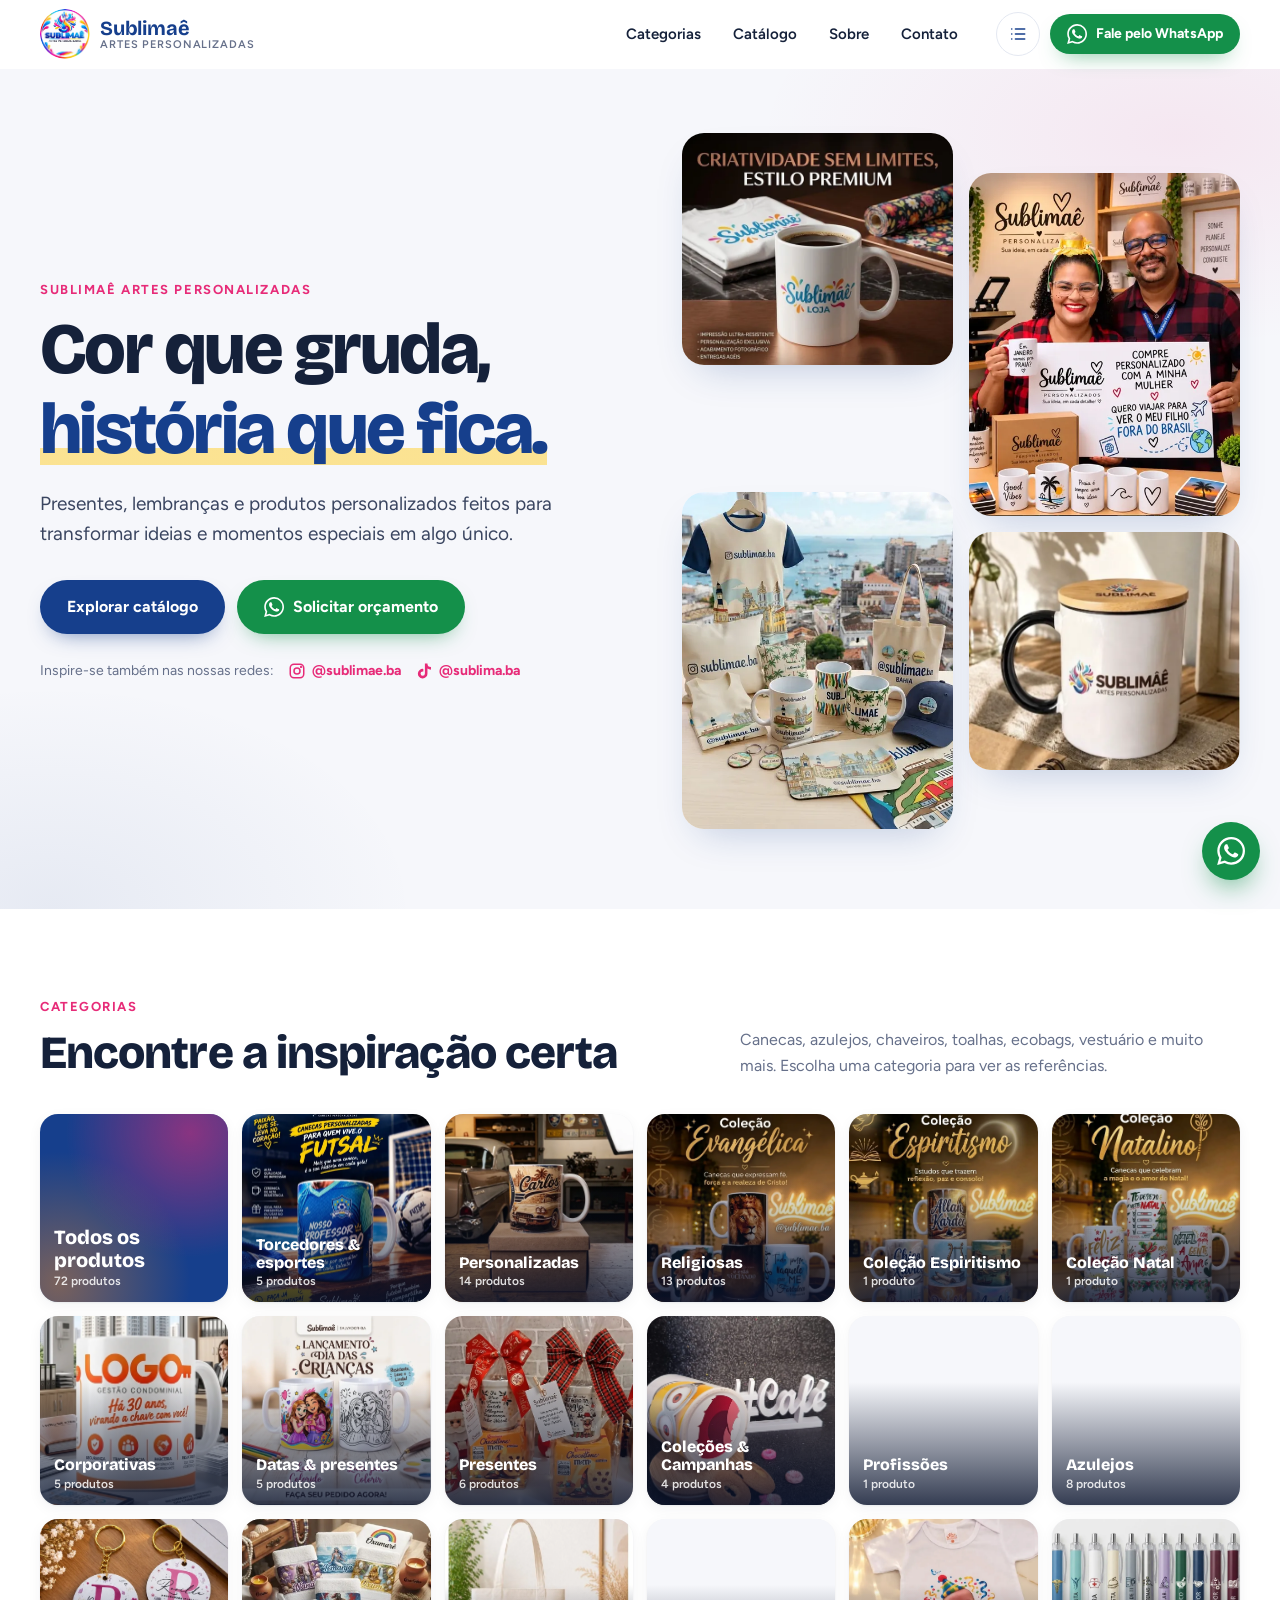
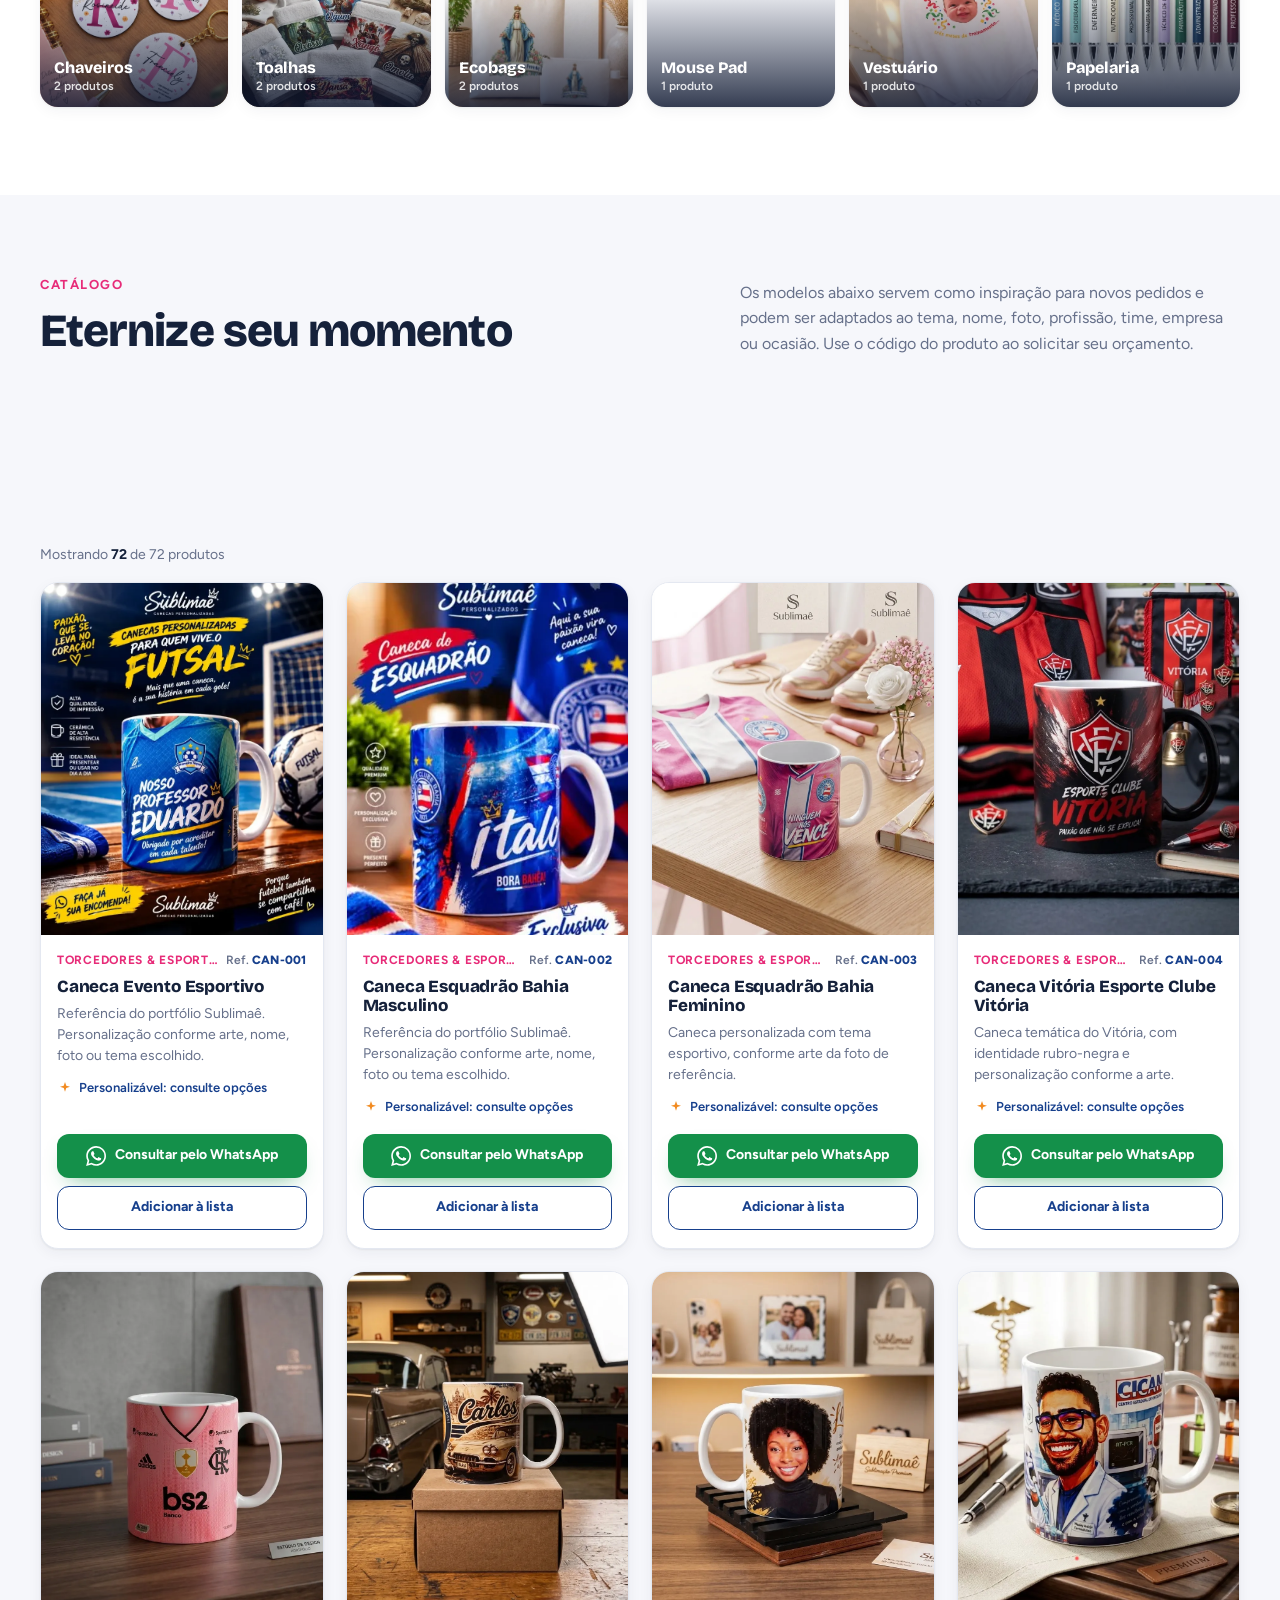
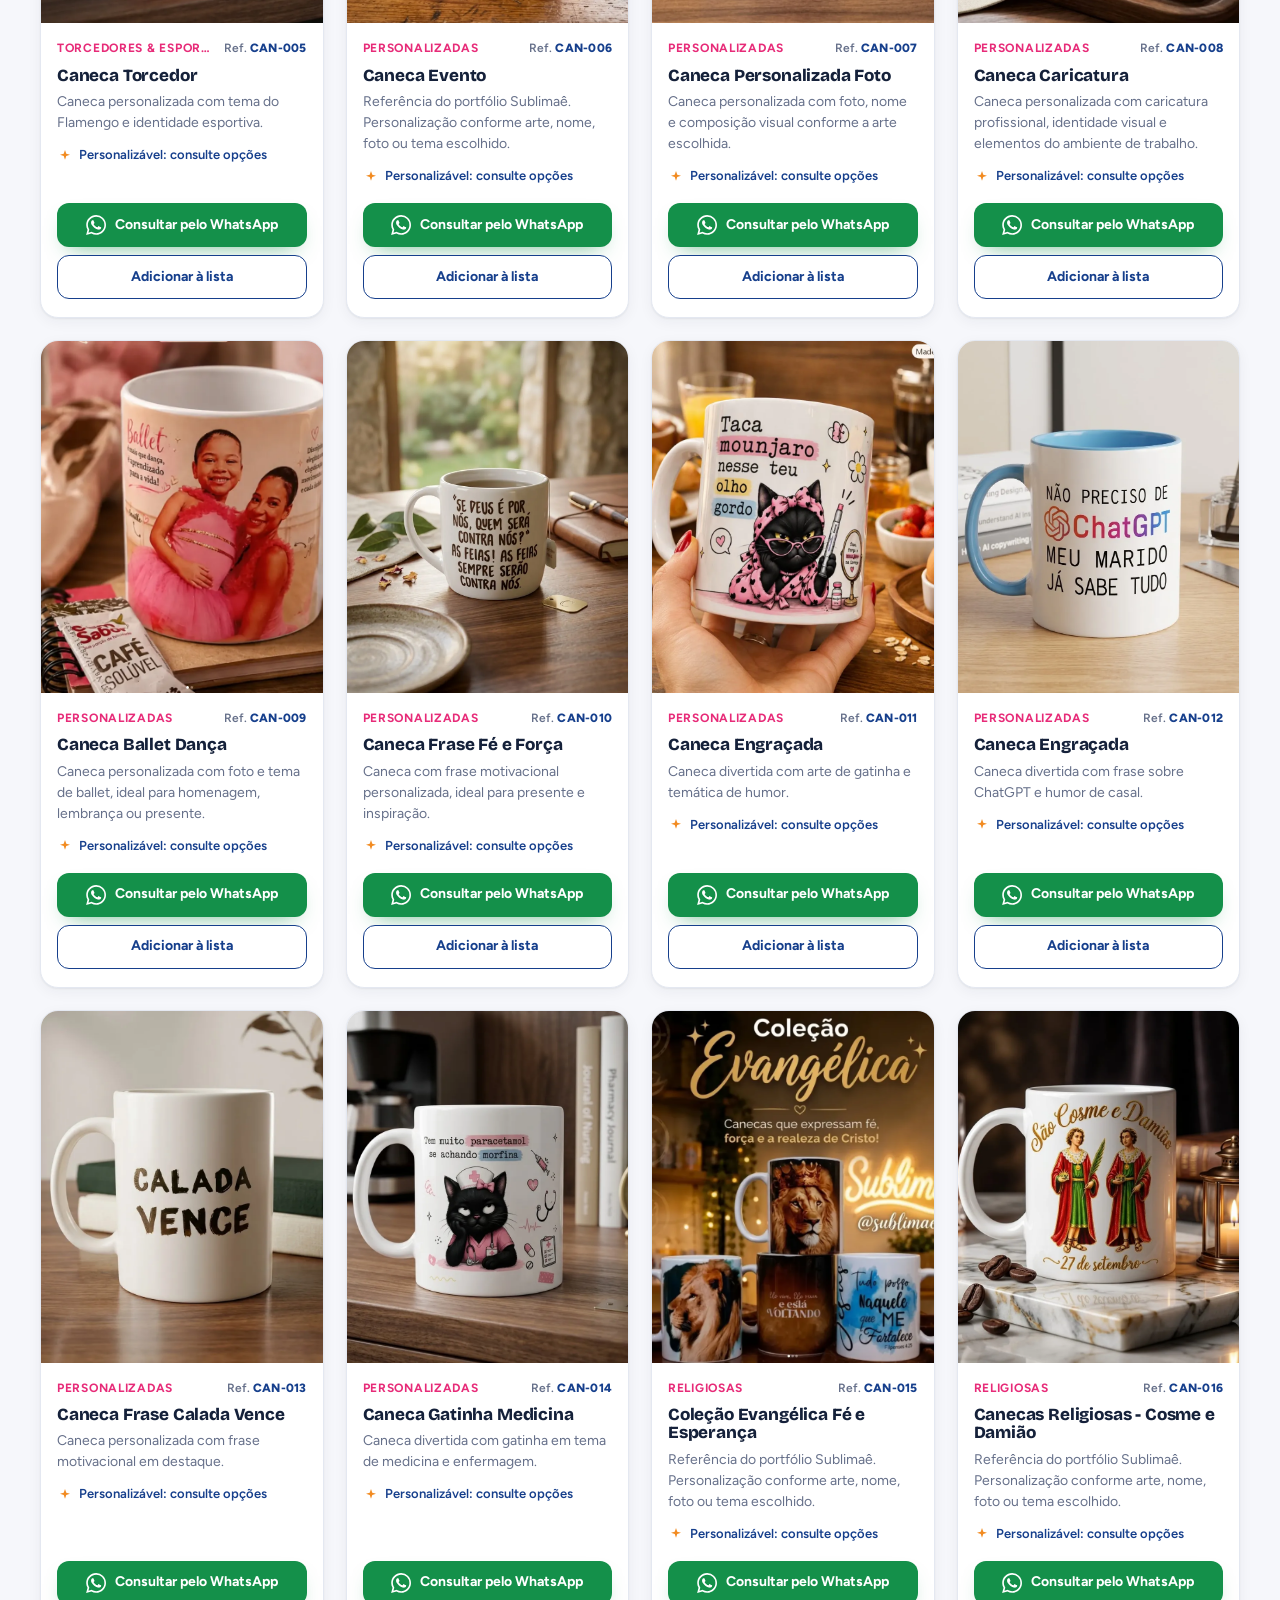
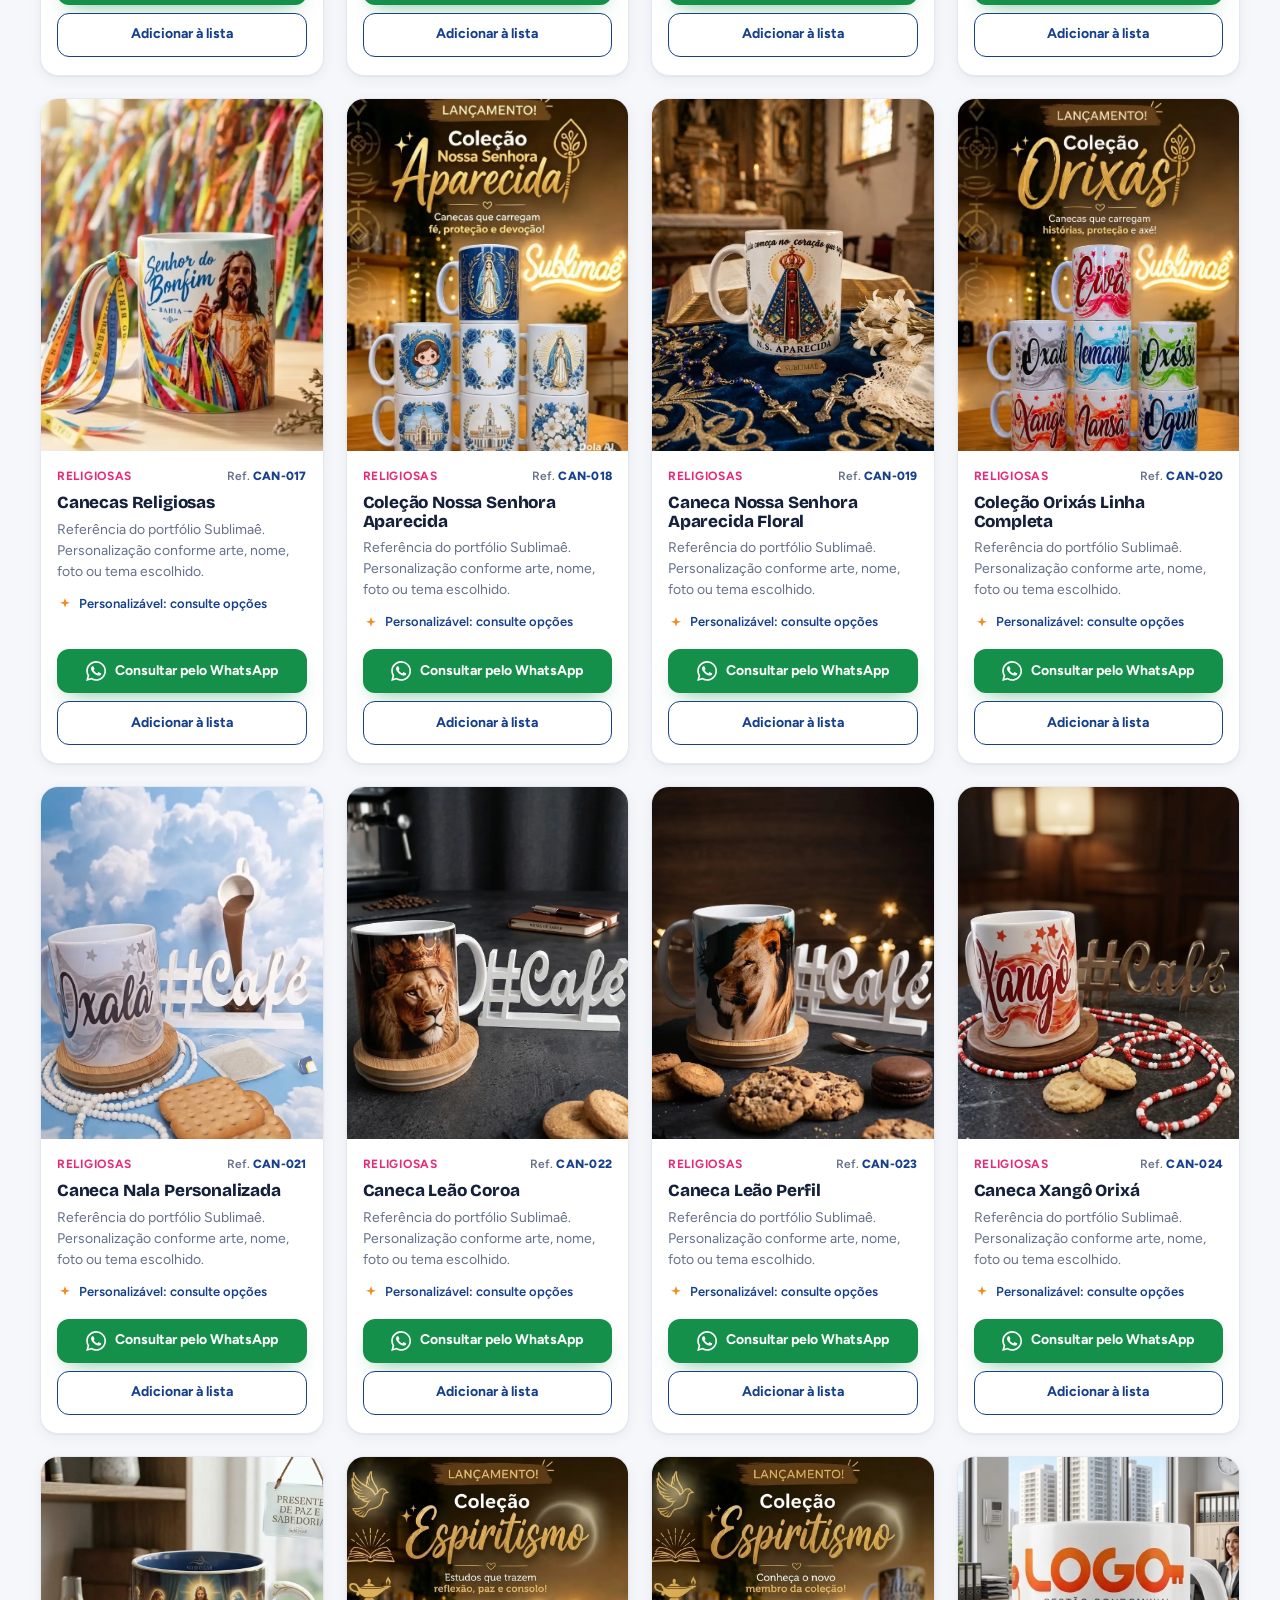
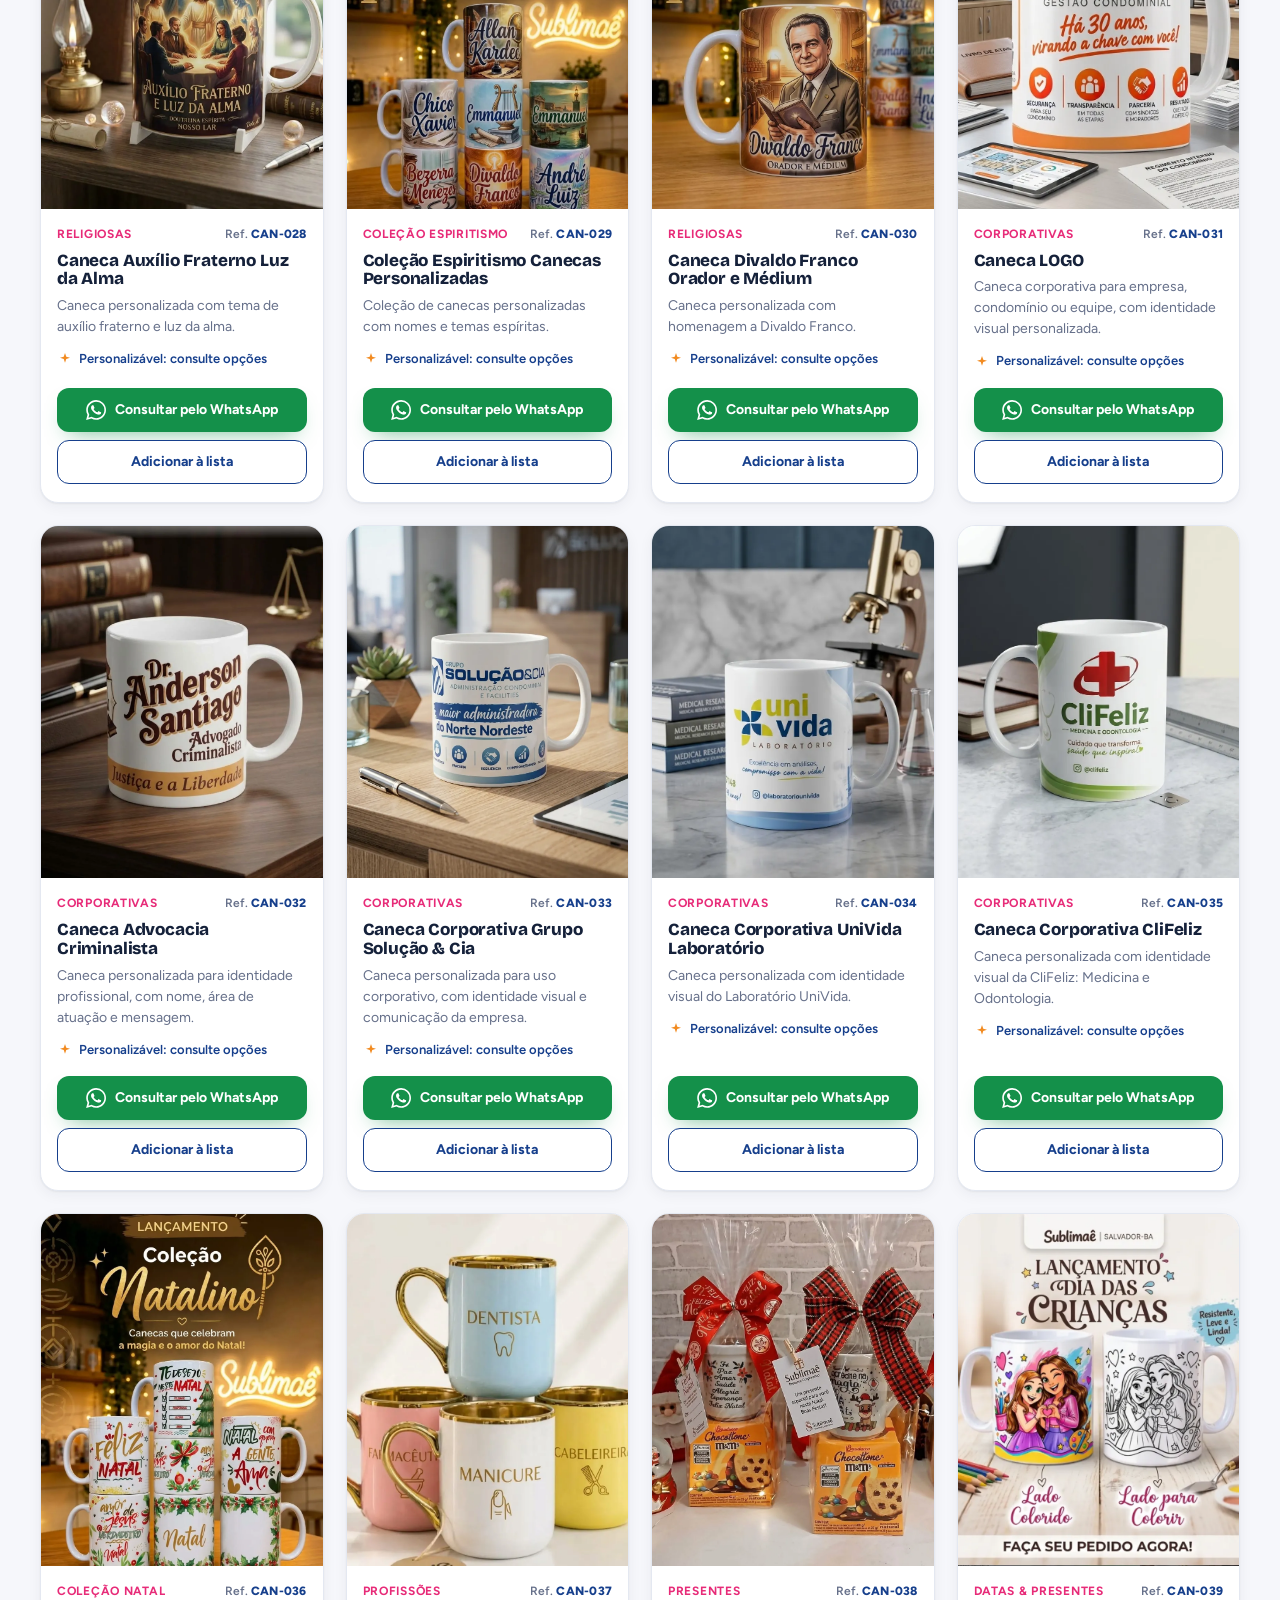
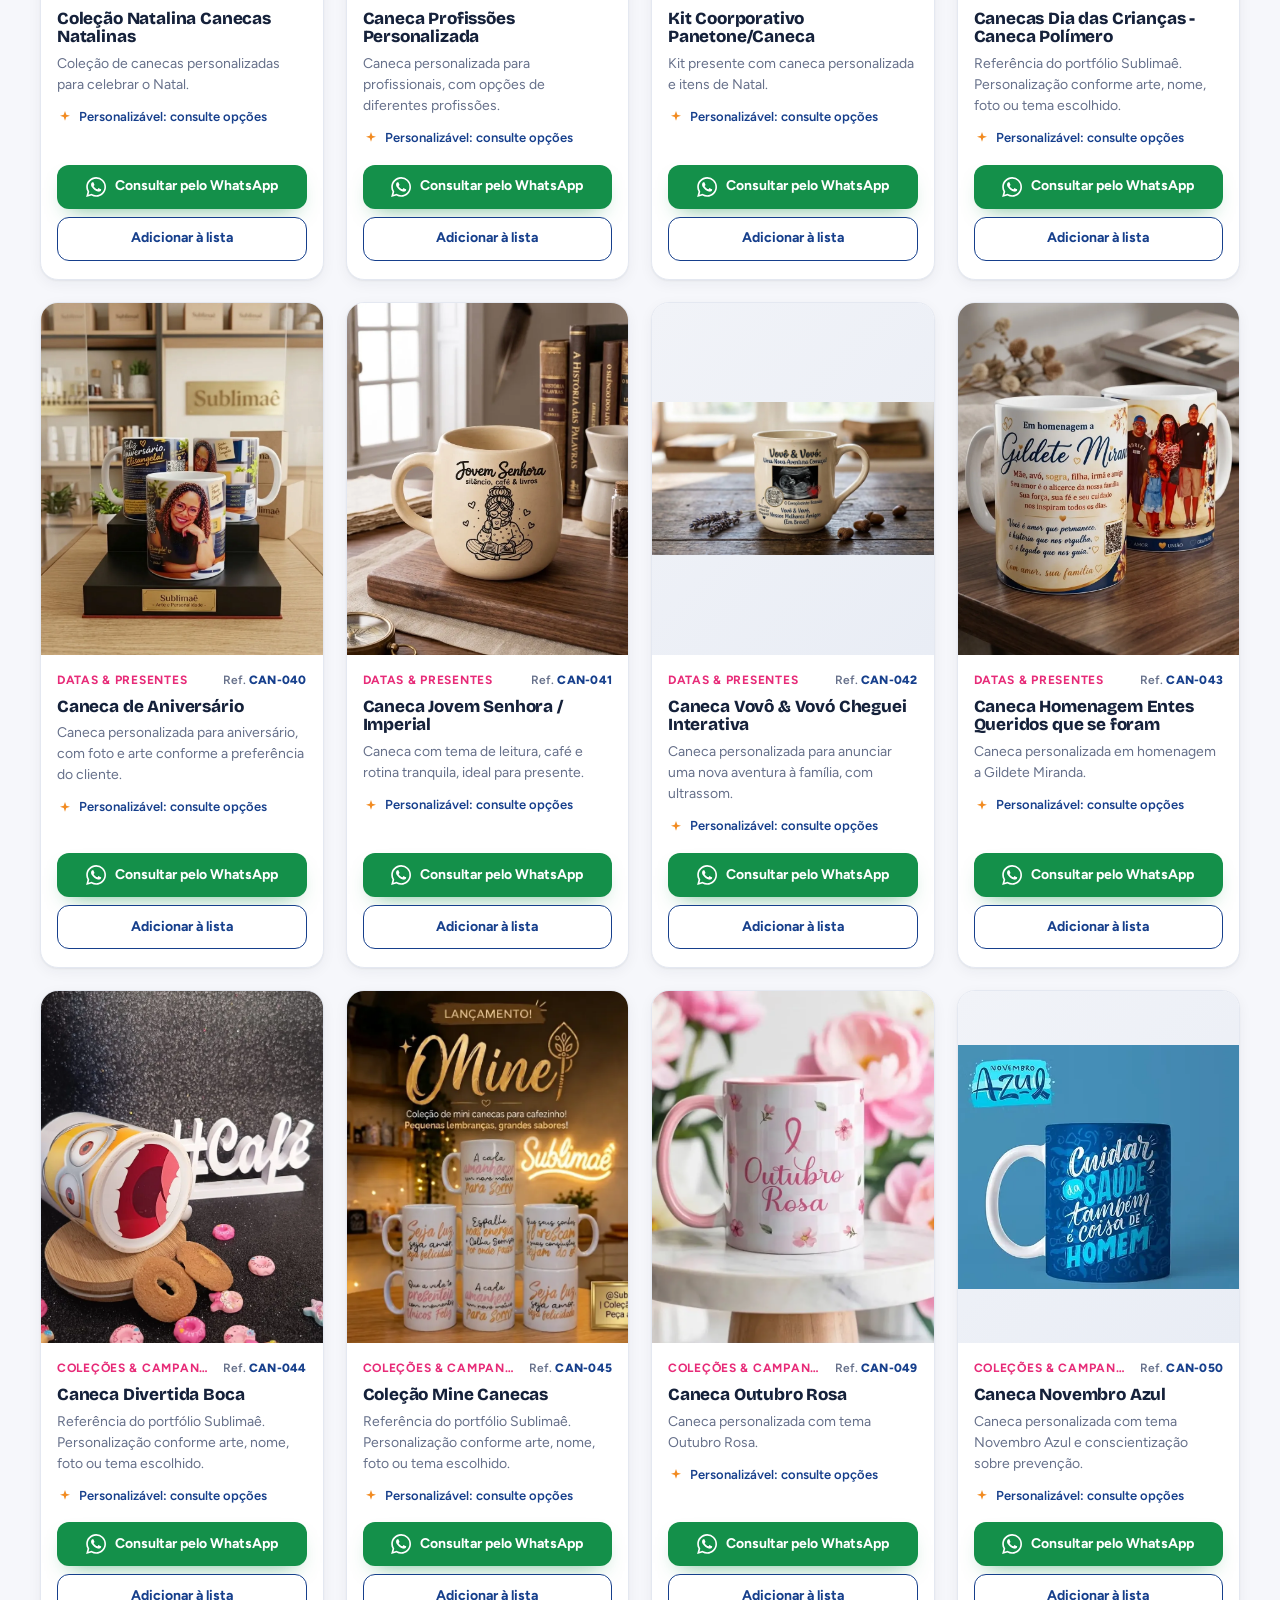
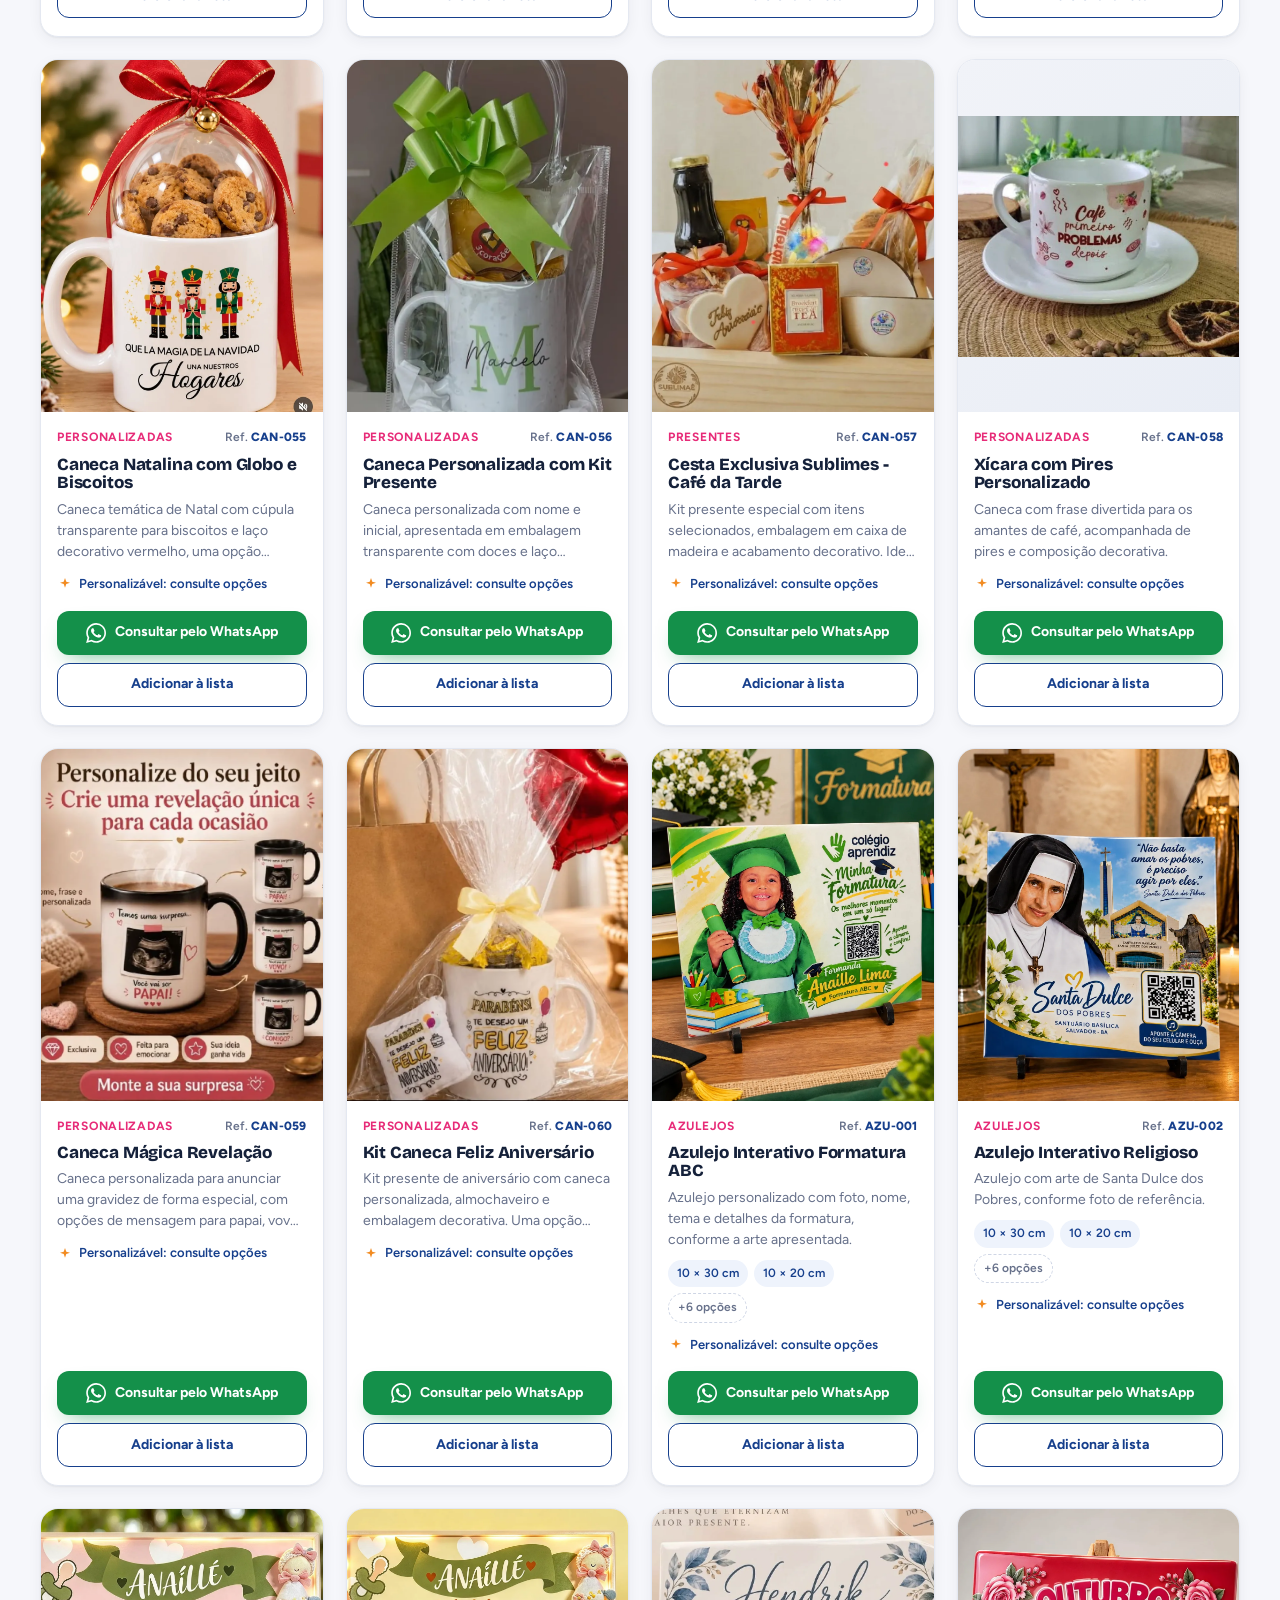
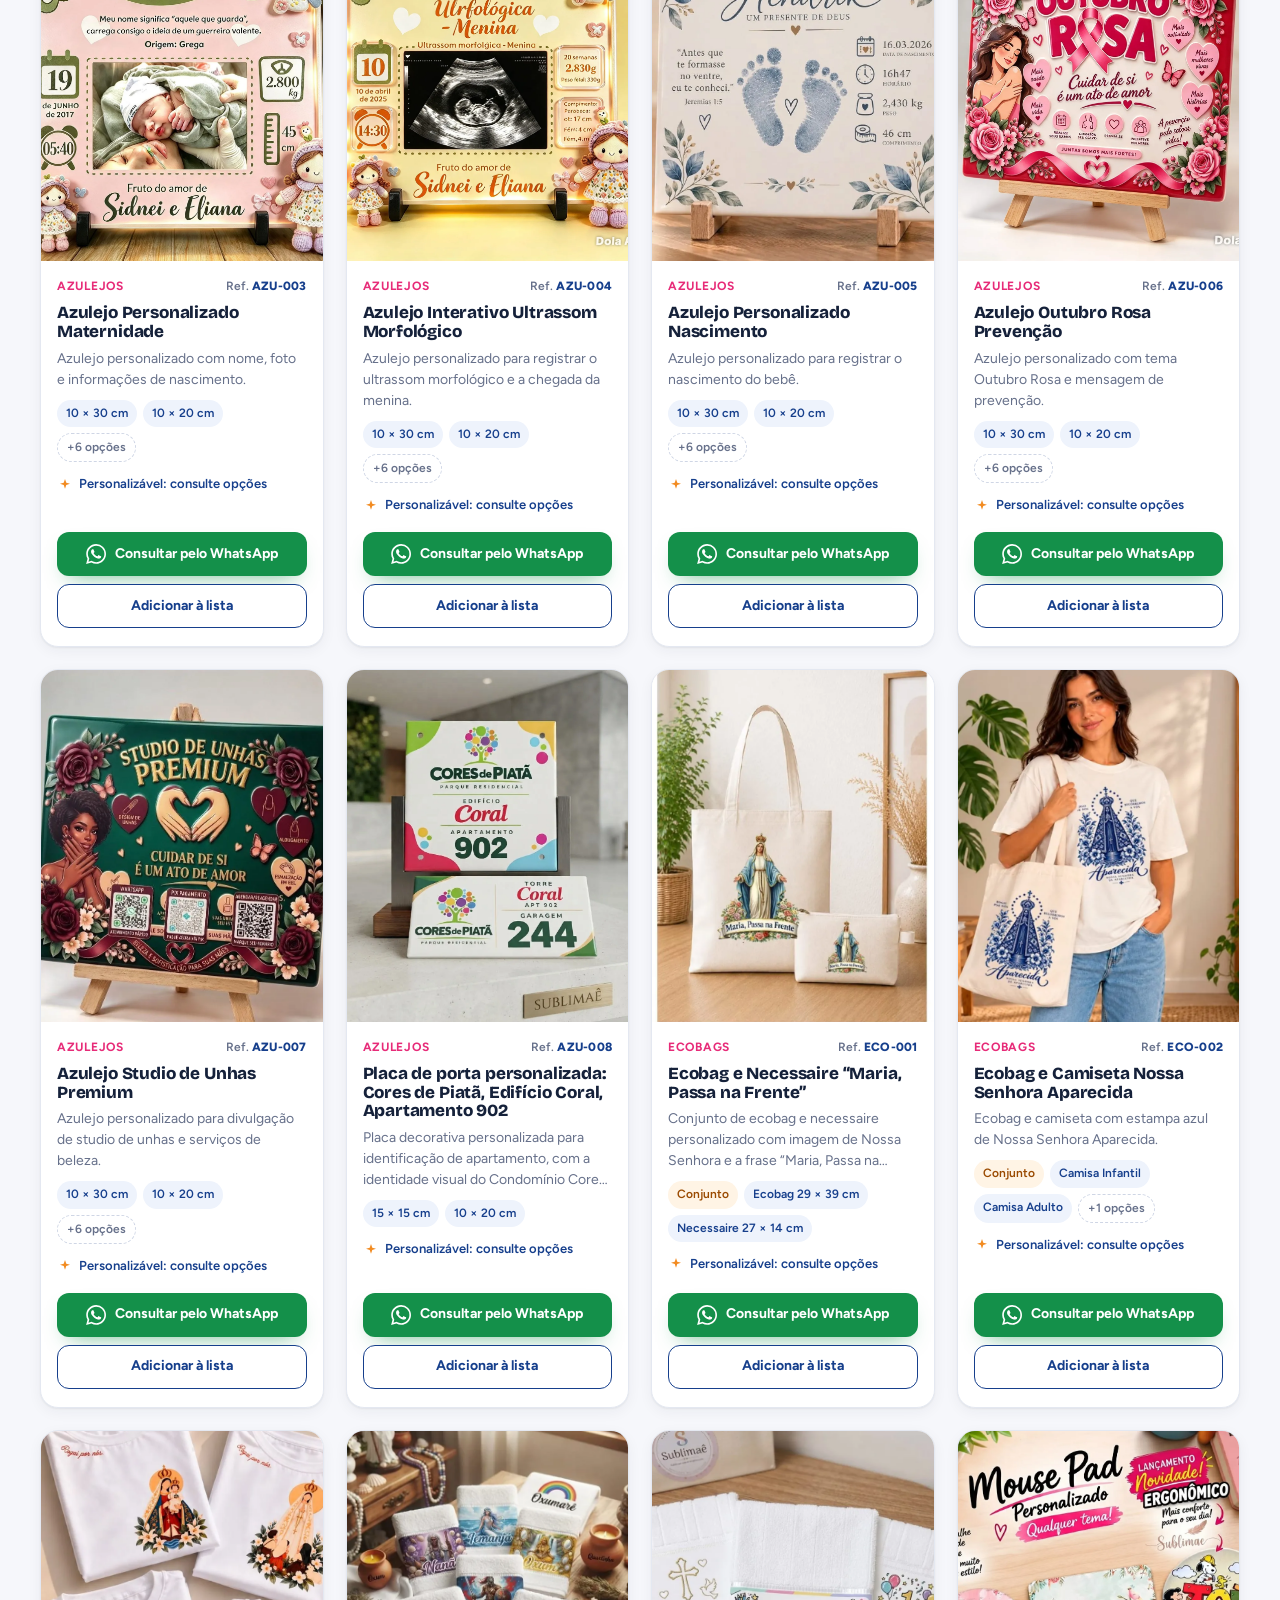
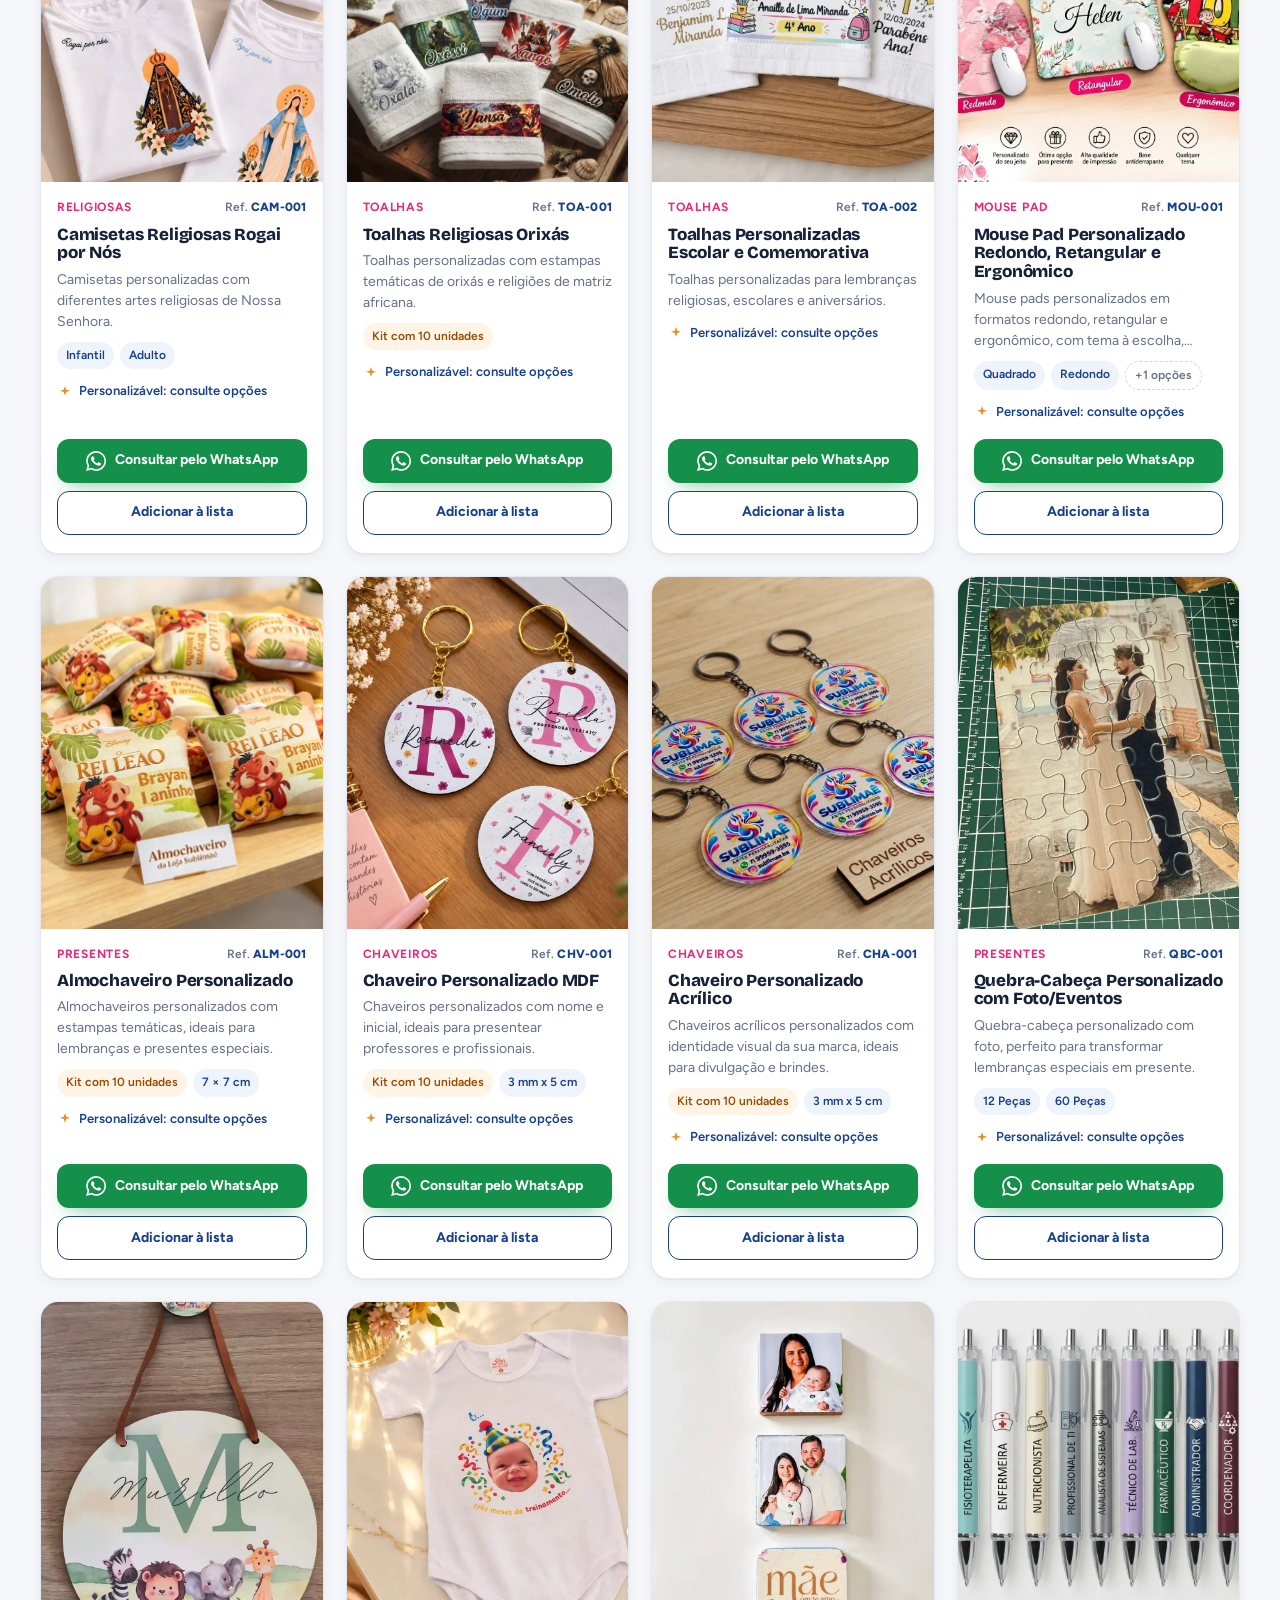
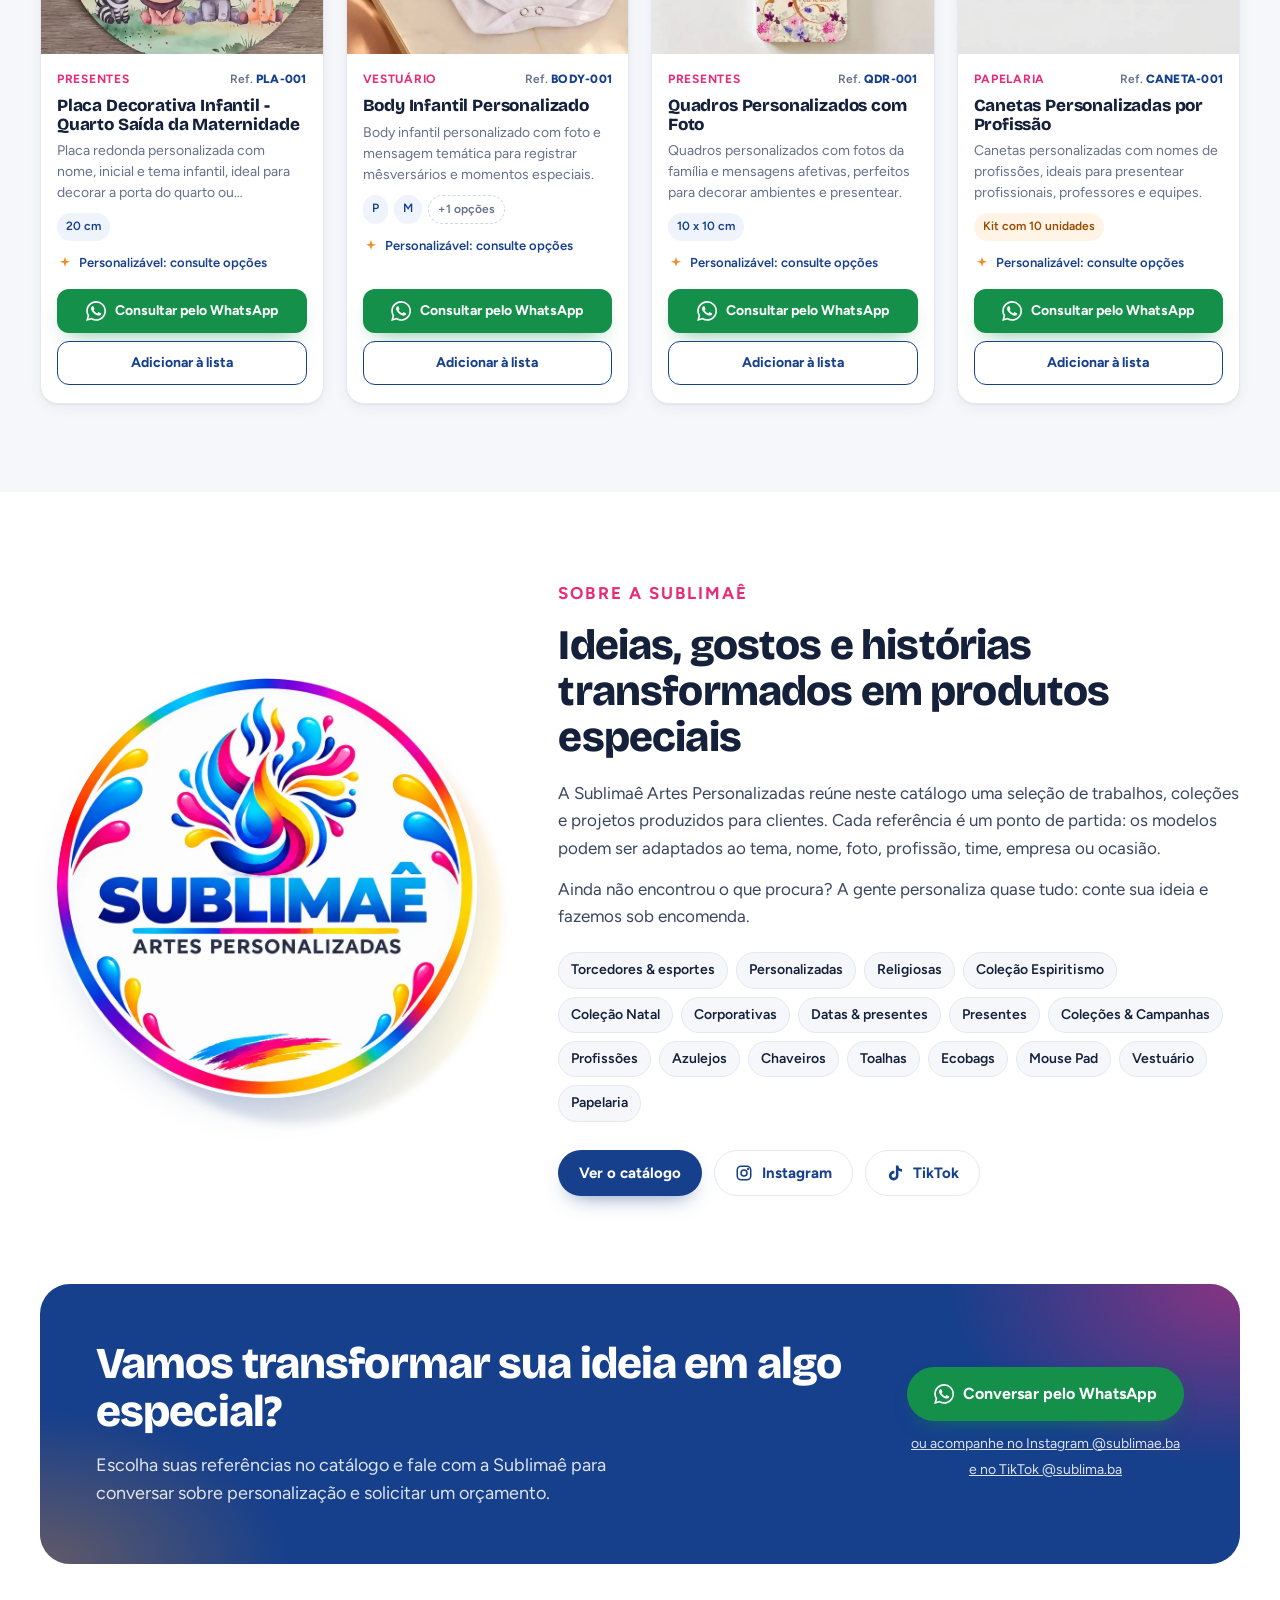
<file: index.html>
<!DOCTYPE html>
<html lang="pt-BR">
<head>
  <meta charset="utf-8">
  <meta name="viewport" content="width=device-width, initial-scale=1, viewport-fit=cover">
  <title>Sublimaê Artes Personalizadas | Catálogo de produtos personalizados</title>
  <meta name="description" content="Catálogo da Sublimaê Artes Personalizadas: canecas, azulejos, chaveiros, toalhas, ecobags, mouse pads, vestuário, papelaria e presentes personalizados. Escolha suas referências e solicite um orçamento pelo WhatsApp.">
  <meta name="theme-color" content="#163F8C">
  <meta property="og:type" content="website">
  <meta property="og:locale" content="pt_BR">
  <meta property="og:site_name" content="Sublimaê Artes Personalizadas">
  <meta property="og:title" content="Sublimaê Artes Personalizadas">
  <meta property="og:description" content="Cor que gruda, história que fica. Presentes, lembranças e produtos personalizados. Solicite seu orçamento pelo WhatsApp.">
  <meta property="og:image" content="assets/img/og-image.jpg">
  <link rel="icon" type="image/png" href="assets/img/favicon.png">
  <link rel="apple-touch-icon" href="assets/img/apple-touch-icon.png">
  <link rel="preconnect" href="https://fonts.googleapis.com">
  <link rel="preconnect" href="https://fonts.gstatic.com" crossorigin>
  <link rel="stylesheet" href="https://fonts.googleapis.com/css2?family=Bricolage+Grotesque:opsz,wght@12..96,600;12..96,800&family=Figtree:wght@400;500;600;700&display=swap">
  <link rel="preload" as="image" href="assets/img/destaque-1-sm.webp" type="image/webp">
  <link rel="stylesheet" href="assets/css/styles.css?v=4">
  <script type="application/ld+json">
  {"@context":"https://schema.org","@type":"Organization","name":"Sublimaê Artes Personalizadas","sameAs":["https://www.instagram.com/sublimae.ba/","https://www.tiktok.com/@sublima.ba"],"contactPoint":{"@type":"ContactPoint","telephone":"+55-71-9959-3595","contactType":"customer service","url":"https://wa.me/557199593595"}}
  </script>
</head>
<body>
  <a class="skip-link" href="#catalogo">Pular para o catálogo</a>

  <!-- Cabeçalho -->
  <header class="site-header" id="topo">
    <div class="wrap header-inner">
      <a class="brand" href="#topo" aria-label="Sublimaê Artes Personalizadas, voltar ao início">
        <img src="assets/img/logo-sm.webp" width="420" height="420" alt="Logotipo Sublimaê Artes Personalizadas">
        <span class="brand-text"><strong>Sublimaê</strong><small>Artes Personalizadas</small></span>
      </a>
      <nav class="main-nav" id="mainNav" aria-label="Navegação principal">
        <a href="#categorias">Categorias</a>
        <a href="#catalogo">Catálogo</a>
        <a href="#sobre">Sobre</a>
        <a href="#contato">Contato</a>
      </nav>
      <div class="header-actions">
        <button class="icon-btn list-trigger" type="button" data-open-list aria-label="Ver minha lista">
          <svg viewBox="0 0 24 24" aria-hidden="true"><path d="M9 6h11M9 12h11M9 18h11M4.5 6h.01M4.5 12h.01M4.5 18h.01"/></svg>
          <span class="badge-count" data-list-count hidden>0</span>
        </button>
        <a class="btn btn-wa btn-sm header-wa" data-wa="geral" href="https://wa.me/557199593595" target="_blank" rel="noopener noreferrer">
          <svg class="wa-ico" viewBox="0 0 24 24" aria-hidden="true"><use href="#ico-wa"/></svg>
          <span>Fale pelo WhatsApp</span>
        </a>
        <button class="icon-btn menu-toggle" type="button" aria-expanded="false" aria-controls="mainNav" aria-label="Abrir menu">
          <svg viewBox="0 0 24 24" aria-hidden="true"><path d="M4 7h16M4 12h16M4 17h16"/></svg>
        </button>
      </div>
    </div>
  </header>

  <main>
    <!-- Hero -->
    <section class="hero" aria-labelledby="hero-title">
      <div class="wrap hero-inner">
        <div class="hero-copy">
          <p class="eyebrow">Sublimaê Artes Personalizadas</p>
          <h1 id="hero-title">Cor que gruda, <span>história que fica.</span></h1>
          <p class="lead">Presentes, lembranças e produtos personalizados feitos para transformar ideias e momentos especiais em algo único.</p>
          <div class="hero-actions">
            <a class="btn btn-primary btn-lg" href="#catalogo">Explorar catálogo</a>
            <a class="btn btn-wa btn-lg" data-wa="geral" href="https://wa.me/557199593595" target="_blank" rel="noopener noreferrer">
              <svg class="wa-ico" viewBox="0 0 24 24" aria-hidden="true"><use href="#ico-wa"/></svg>
              Solicitar orçamento
            </a>
          </div>
          <p class="hero-insta">
            Inspire-se também nas nossas redes:
            <a href="https://www.instagram.com/sublimae.ba/" target="_blank" rel="noopener noreferrer" aria-label="Instagram @sublimae.ba">
              <svg viewBox="0 0 24 24" aria-hidden="true"><use href="#ico-ig"/></svg>@sublimae.ba
            </a>
            <a href="https://www.tiktok.com/@sublima.ba" target="_blank" rel="noopener noreferrer" aria-label="TikTok @sublima.ba">
              <svg viewBox="0 0 24 24" aria-hidden="true" class="tt-ico"><use href="#ico-tt"/></svg>@sublima.ba
            </a>
          </p>
        </div>
        <div class="hero-collage" aria-label="Destaques do catálogo">
          <figure class="hc hc-1"><img src="assets/img/destaque-1-sm.webp" srcset="assets/img/destaque-1-sm.webp 600w, assets/img/destaque-1.webp 1023w" sizes="(max-width: 900px) 46vw, 300px" width="600" height="514" alt="Sublimaê Loja em destaque" fetchpriority="high"></figure>
          <figure class="hc hc-2"><img src="assets/img/destaque-2-sm.webp" srcset="assets/img/destaque-2-sm.webp 474w, assets/img/destaque-2.webp 718w" sizes="(max-width: 900px) 46vw, 260px" width="474" height="600" alt="Lançamento da Coleção Orixás"></figure>
          <figure class="hc hc-3"><img src="assets/img/destaque-3-sm.webp" srcset="assets/img/destaque-3-sm.webp 483w, assets/img/destaque-3.webp 928w" sizes="(max-width: 900px) 46vw, 260px" width="483" height="600" alt="Coleção Evangélica: fé e esperança"></figure>
          <figure class="hc hc-4"><img src="assets/img/destaque-4-sm.webp" srcset="assets/img/destaque-4-sm.webp 600w, assets/img/destaque-4.webp 903w" sizes="(max-width: 900px) 46vw, 300px" width="600" height="526" alt="Caneca Senhor do Bonfim, Bahia"></figure>
        </div>
      </div>
    </section>

    <!-- Categorias -->
    <section class="section" id="categorias" aria-labelledby="cat-title">
      <div class="wrap">
        <div class="section-head">
          <div>
            <p class="eyebrow">Categorias</p>
            <h2 id="cat-title">Encontre a inspiração certa</h2>
          </div>
          <p class="section-copy">Canecas, azulejos, chaveiros, toalhas, ecobags, vestuário e muito mais. Escolha uma categoria para ver as referências.</p>
        </div>
        <div class="cat-grid" id="catGrid"></div>
      </div>
    </section>

    <!-- Catálogo -->
    <section class="section catalog" id="catalogo" aria-labelledby="catalog-title">
      <div class="wrap">
        <div class="section-head">
          <div>
            <p class="eyebrow">Catálogo</p>
            <h2 id="catalog-title">Eternize seu momento</h2>
          </div>
          <p class="section-copy">Os modelos abaixo servem como inspiração para novos pedidos e podem ser adaptados ao tema, nome, foto, profissão, time, empresa ou ocasião. Use o código do produto ao solicitar seu orçamento.</p>
        </div>
      </div>

      <div class="toolbar" id="toolbar">
        <div class="wrap">
          <div class="search-row">
            <label class="search" for="search">
              <svg viewBox="0 0 24 24" aria-hidden="true"><circle cx="11" cy="11" r="7"/><path d="m20 20-3.5-3.5"/></svg>
              <span class="sr-only">Buscar produtos</span>
              <input id="search" type="search" placeholder="Buscar por nome, código ou tema…" autocomplete="off" enterkeyhint="search">
            </label>
            <button class="btn btn-ghost btn-sm" type="button" id="clearFilters" hidden>Limpar busca</button>
          </div>
          <div class="chips" id="chips" role="toolbar" aria-label="Filtrar por categoria"></div>
        </div>
      </div>

      <div class="wrap">
        <p class="result-count" id="resultCount" aria-live="polite"></p>
        <div class="grid" id="grid"></div>
        <div class="empty" id="empty" hidden>
          <strong id="emptyTitle">Nenhum produto encontrado</strong>
          <p id="emptyText"></p>
          <div class="empty-actions">
            <button class="btn btn-ghost" type="button" data-clear>Ver todos os produtos</button>
            <a class="btn btn-wa" id="emptyWa" href="https://wa.me/557199593595" target="_blank" rel="noopener noreferrer">
              <svg class="wa-ico" viewBox="0 0 24 24" aria-hidden="true"><use href="#ico-wa"/></svg>
              Perguntar pelo WhatsApp
            </a>
          </div>
        </div>
        <noscript><p class="empty">Ative o JavaScript para navegar pelo catálogo, ou fale com a Sublimaê pelo WhatsApp: <a href="https://wa.me/557199593595">wa.me/557199593595</a>.</p></noscript>
      </div>
    </section>

    <!-- Sobre -->
    <section class="section about" id="sobre" aria-labelledby="about-title">
      <div class="wrap about-inner">
        <div class="about-media">
          <img src="assets/img/logo.webp" width="900" height="900" alt="Logotipo Sublimaê Artes Personalizadas" loading="lazy">
        </div>
        <div class="about-copy">
          <p class="eyebrow">Sobre a Sublimaê</p>
          <h2 id="about-title">Ideias, gostos e histórias transformados em produtos especiais</h2>
          <p>A Sublimaê Artes Personalizadas reúne neste catálogo uma seleção de trabalhos, coleções e projetos produzidos para clientes. Cada referência é um ponto de partida: os modelos podem ser adaptados ao tema, nome, foto, profissão, time, empresa ou ocasião.</p>
          <p>Ainda não encontrou o que procura? A gente personaliza quase tudo: conte sua ideia e fazemos sob encomenda.</p>
          <ul class="about-list" id="aboutList"></ul>
          <div class="about-actions">
            <a class="btn btn-primary" href="#catalogo">Ver o catálogo</a>
            <a class="btn btn-ghost" href="https://www.instagram.com/sublimae.ba/" target="_blank" rel="noopener noreferrer">
              <svg viewBox="0 0 24 24" aria-hidden="true" class="ig-ico"><use href="#ico-ig"/></svg>
              Instagram
            </a>
            <a class="btn btn-ghost" href="https://www.tiktok.com/@sublima.ba" target="_blank" rel="noopener noreferrer">
              <svg viewBox="0 0 24 24" aria-hidden="true" class="tt-ico"><use href="#ico-tt"/></svg>
              TikTok
            </a>
          </div>
        </div>
      </div>
    </section>

    <!-- Chamada final -->
    <section class="section cta-section" id="contato" aria-labelledby="cta-title">
      <div class="wrap">
        <div class="cta">
          <div>
            <h2 id="cta-title">Vamos transformar sua ideia em algo especial?</h2>
            <p>Escolha suas referências no catálogo e fale com a Sublimaê para conversar sobre personalização e solicitar um orçamento.</p>
          </div>
          <div class="cta-actions">
            <a class="btn btn-wa btn-lg" data-wa="geral" href="https://wa.me/557199593595" target="_blank" rel="noopener noreferrer">
              <svg class="wa-ico" viewBox="0 0 24 24" aria-hidden="true"><use href="#ico-wa"/></svg>
              Conversar pelo WhatsApp
            </a>
            <a class="cta-insta" href="https://www.instagram.com/sublimae.ba/" target="_blank" rel="noopener noreferrer">ou acompanhe no Instagram @sublimae.ba</a>
            <a class="cta-insta" href="https://www.tiktok.com/@sublima.ba" target="_blank" rel="noopener noreferrer">e no TikTok @sublima.ba</a>
          </div>
        </div>
      </div>
    </section>

    <!-- Reels do Instagram (editáveis no painel /admin) -->
    <section class="section ig-section" id="instagram" aria-labelledby="ig-title" hidden>
      <div class="wrap">
        <div class="section-head">
          <div>
            <p class="eyebrow">Instagram</p>
            <h2 id="ig-title">Direto do nosso Instagram</h2>
          </div>
          <a class="btn btn-ghost" href="https://www.instagram.com/sublimae.ba/" target="_blank" rel="noopener noreferrer">
            <svg viewBox="0 0 24 24" aria-hidden="true" class="ig-ico"><use href="#ico-ig"/></svg>
            Seguir @sublimae.ba
          </a>
        </div>
        <div class="ig-row" id="igRow"></div>
      </div>
    </section>
  </main>

  <!-- Rodapé -->
  <footer class="site-footer">
    <div class="wrap footer-grid">
      <div class="footer-brand">
        <img src="assets/img/logo-sm.webp" width="420" height="420" alt="Sublimaê" loading="lazy">
        <div>
          <strong>Sublimaê</strong>
          <span>Sublimaê Artes Personalizadas</span>
        </div>
      </div>
      <div>
        <h3>Contato</h3>
        <ul class="footer-links">
          <li><a data-wa="geral" href="https://wa.me/557199593595" target="_blank" rel="noopener noreferrer">WhatsApp</a></li>
          <li><a href="https://www.instagram.com/sublimae.ba/" target="_blank" rel="noopener noreferrer">Instagram @sublimae.ba</a></li>
          <li><a href="https://www.tiktok.com/@sublima.ba" target="_blank" rel="noopener noreferrer">TikTok @sublima.ba</a></li>
        </ul>
      </div>
      <div class="footer-cats">
        <h3>Categorias</h3>
        <ul class="footer-links cols" id="footerCats"></ul>
      </div>
    </div>
    <div class="wrap footer-bottom">
      <p>© <span id="year">2026</span> Sublimaê Artes Personalizadas. Todos os direitos reservados.</p>
      <a href="#topo">Voltar ao topo ↑</a>
    </div>
  </footer>

  <!-- Botões flutuantes -->
  <div class="floating" id="floating">
    <button class="fab-list" type="button" data-open-list hidden>
      <svg viewBox="0 0 24 24" aria-hidden="true"><path d="M9 6h11M9 12h11M9 18h11M4.5 6h.01M4.5 12h.01M4.5 18h.01"/></svg>
      Ver minha lista <span class="badge-count" data-list-count>0</span>
    </button>
    <a class="fab-wa" data-wa="geral" href="https://wa.me/557199593595" target="_blank" rel="noopener noreferrer" aria-label="Conversar com a Sublimaê pelo WhatsApp">
      <svg class="wa-ico" viewBox="0 0 24 24" aria-hidden="true"><use href="#ico-wa"/></svg>
    </a>
  </div>

  <!-- Visualização ampliada -->
  <dialog class="viewer" id="viewer" aria-labelledby="viewerTitle">
    <div class="viewer-inner">
      <button class="viewer-close" type="button" data-close-viewer aria-label="Fechar visualização">
        <svg viewBox="0 0 24 24" aria-hidden="true"><path d="M6 6l12 12M18 6 6 18"/></svg>
      </button>
      <div class="viewer-media">
        <img id="viewerImg" alt="">
        <button class="viewer-nav prev" type="button" id="viewerPrev" aria-label="Produto anterior">
          <svg viewBox="0 0 24 24" aria-hidden="true"><path d="m15 5-7 7 7 7"/></svg>
        </button>
        <button class="viewer-nav next" type="button" id="viewerNext" aria-label="Próximo produto">
          <svg viewBox="0 0 24 24" aria-hidden="true"><path d="m9 5 7 7-7 7"/></svg>
        </button>
      </div>
      <div class="viewer-info">
        <p class="card-cat" id="viewerCat"></p>
        <h2 id="viewerTitle"></h2>
        <p class="code-tag">Ref. <strong id="viewerCode"></strong></p>
        <p class="viewer-desc" id="viewerDesc"></p>
        <div id="viewerExtra"></div>
        <p class="custom-note">
          <svg viewBox="0 0 24 24" aria-hidden="true"><path d="M12 3l1.9 5.6L19.5 10l-5.6 1.9L12 17.5l-1.9-5.6L4.5 10l5.6-1.4z"/></svg>
          Personalizável: consulte as opções de arte, nome, foto e tema.
        </p>
        <div class="viewer-actions">
          <a class="btn btn-wa" id="viewerWa" href="https://wa.me/557199593595" target="_blank" rel="noopener noreferrer">
            <svg class="wa-ico" viewBox="0 0 24 24" aria-hidden="true"><use href="#ico-wa"/></svg>
            Consultar pelo WhatsApp
          </a>
          <button class="btn btn-outline" type="button" id="viewerAdd">Adicionar à lista</button>
        </div>
      </div>
    </div>
  </dialog>

  <!-- Lista de interesse -->
  <div class="drawer-backdrop" id="drawerBackdrop" hidden></div>
  <aside class="drawer" id="drawer" aria-labelledby="drawerTitle" aria-hidden="true" inert>
    <div class="drawer-head">
      <div>
        <h2 id="drawerTitle">Minha lista</h2>
        <p>Produtos selecionados para orçamento</p>
      </div>
      <button class="icon-btn" type="button" id="drawerClose" aria-label="Fechar minha lista">
        <svg viewBox="0 0 24 24" aria-hidden="true"><path d="M6 6l12 12M18 6 6 18"/></svg>
      </button>
    </div>
    <div class="drawer-body" id="listItems"></div>
    <div class="drawer-foot" id="drawerFoot">
      <label class="field">
        <span>Seu nome (opcional)</span>
        <input type="text" id="listName" autocomplete="name" placeholder="Como podemos te chamar?">
      </label>
      <label class="field">
        <span>Observações (opcional)</span>
        <textarea id="listNote" rows="2" placeholder="Ex.: tema, nomes, data do evento…"></textarea>
      </label>
      <button class="btn btn-wa btn-block btn-lg" type="button" id="listSend">
        <svg class="wa-ico" viewBox="0 0 24 24" aria-hidden="true"><use href="#ico-wa"/></svg>
        Enviar seleção pelo WhatsApp
      </button>
      <button class="link-btn" type="button" id="listClear">Esvaziar lista</button>
    </div>
  </aside>

  <div class="toast" id="toast" role="status" aria-live="polite"></div>

  <!-- Ícones -->
  <svg width="0" height="0" style="position:absolute" aria-hidden="true">
    <symbol id="ico-wa" viewBox="0 0 24 24"><path fill="currentColor" stroke="none" d="M20.52 3.48A11.8 11.8 0 0 0 12.12 0C5.58 0 .25 5.33.25 11.87c0 2.09.55 4.13 1.59 5.93L.15 24l6.35-1.66a11.9 11.9 0 0 0 5.62 1.43h.01c6.54 0 11.87-5.33 11.87-11.87 0-3.17-1.23-6.15-3.48-8.42ZM12.13 21.75a9.9 9.9 0 0 1-5.04-1.38l-.36-.21-3.77.99 1.01-3.68-.24-.38a9.84 9.84 0 0 1-1.51-5.22c0-5.46 4.45-9.91 9.92-9.91a9.85 9.85 0 0 1 7.02 2.91 9.85 9.85 0 0 1 2.9 7.02c0 5.47-4.45 9.92-9.92 9.92Zm5.44-7.43c-.3-.15-1.77-.87-2.04-.97-.27-.1-.47-.15-.67.15-.2.3-.77.97-.94 1.17-.17.2-.35.22-.65.07-.3-.15-1.26-.46-2.4-1.47-.89-.79-1.49-1.77-1.67-2.07-.17-.3-.02-.46.13-.61.13-.13.3-.35.45-.52.15-.17.2-.3.3-.5.1-.2.05-.37-.02-.52-.08-.15-.67-1.62-.92-2.22-.24-.58-.49-.5-.67-.51h-.57c-.2 0-.52.07-.79.37-.27.3-1.04 1.02-1.04 2.49s1.07 2.89 1.22 3.09c.15.2 2.1 3.2 5.09 4.49.71.31 1.26.49 1.69.63.71.23 1.36.2 1.87.12.57-.09 1.77-.72 2.02-1.42.25-.7.25-1.3.17-1.42-.07-.13-.27-.2-.57-.35Z"/></symbol>
    <symbol id="ico-ig" viewBox="0 0 24 24"><rect x="3" y="3" width="18" height="18" rx="5"/><circle cx="12" cy="12" r="4"/><circle cx="17.5" cy="6.5" r=".6" fill="currentColor"/></symbol>
    <symbol id="ico-tt" viewBox="0 0 24 24"><path fill="currentColor" stroke="none" d="M16.6 2h-3.4v13.4a2.9 2.9 0 1 1-2.9-2.9c.3 0 .6 0 .8.1V9.2a6.4 6.4 0 1 0 5.5 6.3V8.7a8 8 0 0 0 4.7 1.5V6.8a4.7 4.7 0 0 1-4.7-4.8Z"/></symbol>
  </svg>

  <script src="assets/js/app.js?v=3" defer></script>
</body>
</html>
</file>
<file: assets/css/styles.css>
/* ==========================================================================
   Sublimaê Artes Personalizadas | estilos do site
   ========================================================================== */

:root {
  --blue: #163F8C;
  --blue-700: #0F2E69;
  --blue-50: #EEF3FC;
  --pink: #E72B78;
  --orange: #F28B21;
  --yellow: #FFD23C;
  --wa: #14904A;            /* verde WhatsApp: exclusivo para botões de contato */
  --wa-hover: #0E773C;
  --ink: #15213A;
  --text: #3A4560;
  --muted: #66708A;
  --line: #E4E8F1;
  --bg: #FFFFFF;
  --bg-soft: #F6F7FB;
  --radius: 18px;
  --radius-sm: 12px;
  --shadow-sm: 0 1px 2px rgba(21, 33, 58, .06), 0 4px 14px rgba(21, 33, 58, .05);
  --shadow: 0 18px 40px -18px rgba(22, 63, 140, .28);
  --header-h: 68px;
  --font-display: "Bricolage Grotesque", "Figtree", system-ui, sans-serif;
  --font-body: "Figtree", system-ui, -apple-system, "Segoe UI", Roboto, sans-serif;
  --ease: cubic-bezier(.2, .7, .2, 1);
}

*, *::before, *::after { box-sizing: border-box; }
[hidden] { display: none !important; }
html { scroll-behavior: smooth; scroll-padding-top: calc(var(--header-h) + 12px); -webkit-text-size-adjust: 100%; }
body {
  margin: 0;
  font-family: var(--font-body);
  font-size: 16px;
  line-height: 1.6;
  color: var(--text);
  background: var(--bg);
  overflow-x: hidden;
  -webkit-font-smoothing: antialiased;
}
body.no-scroll { overflow: hidden; }
img { display: block; max-width: 100%; height: auto; }
a { color: inherit; }
button, input, textarea { font: inherit; color: inherit; }
h1, h2, h3 { font-family: var(--font-display); color: var(--ink); line-height: 1.1; letter-spacing: -.02em; margin: 0; }
p { margin: 0; }
svg { width: 20px; height: 20px; fill: none; stroke: currentColor; stroke-width: 2; stroke-linecap: round; stroke-linejoin: round; flex: none; }
:focus-visible { outline: 3px solid var(--orange); outline-offset: 2px; border-radius: 6px; }
@media (prefers-reduced-motion: reduce) {
  html { scroll-behavior: auto; }
  *, *::before, *::after { animation-duration: .01ms !important; transition-duration: .01ms !important; }
}

.wrap { width: min(1200px, 100% - 32px); margin-inline: auto; }
.sr-only { position: absolute; width: 1px; height: 1px; padding: 0; margin: -1px; overflow: hidden; clip: rect(0 0 0 0); white-space: nowrap; border: 0; }
.skip-link { position: absolute; left: 16px; top: -60px; z-index: 200; background: var(--blue); color: #fff; padding: 10px 16px; border-radius: 10px; text-decoration: none; font-weight: 700; }
.skip-link:focus { top: 12px; }

.eyebrow { font-size: 13px; font-weight: 700; letter-spacing: .12em; text-transform: uppercase; color: var(--pink); margin-bottom: 10px; }

/* ---------- Botões ---------- */
.btn {
  display: inline-flex; align-items: center; justify-content: center; gap: 9px;
  min-height: 46px; padding: 11px 20px;
  border-radius: 999px; border: 1.5px solid transparent;
  font-weight: 700; font-size: 15px; line-height: 1.2; text-decoration: none; cursor: pointer;
  transition: transform .18s var(--ease), background-color .18s, box-shadow .18s, color .18s, border-color .18s;
  -webkit-tap-highlight-color: transparent;
}
.btn:hover { transform: translateY(-1px); }
.btn:active { transform: translateY(0) scale(.98); }
.btn-sm { min-height: 40px; padding: 8px 16px; font-size: 14px; }
.btn-lg { min-height: 54px; padding: 14px 26px; font-size: 16px; }
.btn-block { width: 100%; }
.btn-primary { background: var(--blue); color: #fff; box-shadow: 0 10px 22px -12px rgba(22, 63, 140, .7); }
.btn-primary:hover { background: var(--blue-700); }
.btn-wa { background: var(--wa); color: #fff; box-shadow: 0 10px 22px -12px rgba(20, 144, 74, .7); }
.btn-wa:hover { background: var(--wa-hover); }
.btn-ghost { background: #fff; color: var(--blue); border-color: var(--line); }
.btn-ghost:hover { border-color: var(--blue); }
.btn-outline { background: #fff; color: var(--blue); border-color: var(--blue); }
.btn-outline:hover { background: var(--blue-50); }
.btn-outline.is-added { background: var(--blue); color: #fff; }
.wa-ico { fill: currentColor; stroke: none; width: 20px; height: 20px; }
.link-btn { background: none; border: 0; padding: 8px; color: var(--muted); font-size: 14px; text-decoration: underline; cursor: pointer; }
.link-btn:hover { color: var(--ink); }

.icon-btn {
  position: relative; display: inline-grid; place-items: center;
  width: 44px; height: 44px; border-radius: 50%;
  border: 1px solid var(--line); background: #fff; color: var(--blue); cursor: pointer;
  transition: border-color .18s, background-color .18s;
}
.icon-btn:hover { border-color: var(--blue); background: var(--blue-50); }
.badge-count {
  display: inline-grid; place-items: center; min-width: 20px; height: 20px; padding: 0 6px;
  border-radius: 999px; background: var(--pink); color: #fff; font-size: 12px; font-weight: 700; line-height: 1;
}
.icon-btn .badge-count { position: absolute; top: -4px; right: -4px; }
.badge-count[hidden] { display: none; }

/* ---------- Cabeçalho ---------- */
.site-header {
  position: sticky; top: 0; z-index: 50;
  background: rgba(255, 255, 255, .92);
  backdrop-filter: saturate(1.6) blur(14px); -webkit-backdrop-filter: saturate(1.6) blur(14px);
  border-bottom: 1px solid transparent;
  transition: border-color .2s, box-shadow .2s;
}
.site-header.is-scrolled { border-color: var(--line); box-shadow: 0 6px 20px -16px rgba(21, 33, 58, .4); }
.site-header::after { /* faixa de cores da marca */
  content: ""; position: absolute; left: 0; right: 0; bottom: -1px; height: 3px;
  background: linear-gradient(90deg, var(--blue) 0 25%, var(--pink) 25% 50%, var(--orange) 50% 75%, var(--yellow) 75%);
  opacity: 0; transition: opacity .2s;
}
.site-header.is-scrolled::after { opacity: 1; }
.header-inner { height: var(--header-h); display: flex; align-items: center; gap: 24px; }
.brand { display: flex; align-items: center; gap: 10px; text-decoration: none; flex: none; }
.brand img { width: 50px; height: 50px; border-radius: 50%; }
.brand-text { display: flex; flex-direction: column; line-height: 1.05; }
.brand-text strong { font-family: var(--font-display); font-size: 20px; color: var(--blue); letter-spacing: -.01em; }
.brand-text small { font-size: 11px; font-weight: 600; letter-spacing: .08em; text-transform: uppercase; color: var(--muted); }
.main-nav { display: flex; gap: 4px; margin-left: auto; }
.main-nav a { padding: 8px 14px; border-radius: 999px; font-weight: 600; font-size: 15px; color: var(--ink); text-decoration: none; transition: background-color .18s, color .18s; }
.main-nav a:hover { background: var(--blue-50); color: var(--blue); }
.header-actions { display: flex; align-items: center; gap: 10px; }
.menu-toggle { display: none; }

/* ---------- Hero ---------- */
.hero {
  position: relative; overflow: hidden;
  background:
    radial-gradient(600px 300px at 92% 8%, rgba(231, 43, 120, .08), transparent 70%),
    radial-gradient(520px 320px at 4% 100%, rgba(22, 63, 140, .07), transparent 70%),
    var(--bg-soft);
}
.hero-inner { display: grid; grid-template-columns: 1.05fr 1fr; gap: 56px; align-items: center; padding: 64px 0 80px; }
.hero h1 { font-size: clamp(40px, 6vw, 72px); font-weight: 800; letter-spacing: -.035em; margin-bottom: 20px; }
.hero h1 span { display: inline; color: var(--blue); background: linear-gradient(transparent 72%, rgba(255, 210, 60, .55) 72%, rgba(255, 210, 60, .55) 92%, transparent 92%); }
.lead { font-size: clamp(17px, 1.6vw, 19px); max-width: 540px; margin-bottom: 30px; }
.hero-actions { display: flex; flex-wrap: wrap; gap: 12px; margin-bottom: 26px; }
.hero-insta { font-size: 14px; color: var(--muted); display: flex; flex-wrap: wrap; align-items: center; gap: 6px 14px; }
.hero-insta a { display: inline-flex; align-items: center; gap: 6px; font-weight: 700; color: var(--pink); text-decoration: none; }
.hero-insta a:hover { text-decoration: underline; }
.hero-insta svg { width: 18px; height: 18px; }

.hero-collage { display: grid; grid-template-columns: 1fr 1fr; gap: 16px; align-items: start; }
.hc { margin: 0; border-radius: 22px; overflow: hidden; background: #fff; box-shadow: var(--shadow); }
.hc img { width: 100%; height: 100%; object-fit: cover; }
.hc-1 { aspect-ratio: 600 / 514; }
.hc-2 { aspect-ratio: 474 / 600; margin-top: 40px; }
.hc-3 { aspect-ratio: 483 / 600; margin-top: -40px; }
.hc-4 { aspect-ratio: 600 / 526; }

/* ---------- Seções ---------- */
.section { padding: 88px 0; }
.section-head { display: flex; justify-content: space-between; align-items: end; gap: 32px; margin-bottom: 36px; }
.section-head h2 { font-size: clamp(30px, 4vw, 46px); font-weight: 800; }
.section-copy { max-width: 500px; color: var(--muted); }

/* ---------- Categorias ---------- */
.cat-grid { display: grid; grid-template-columns: repeat(6, 1fr); gap: 14px; }
.cat-card {
  position: relative; display: block; aspect-ratio: 1; border-radius: var(--radius); overflow: hidden;
  border: 0; padding: 0; background: var(--bg-soft); cursor: pointer; text-align: left; color: #fff;
  box-shadow: var(--shadow-sm); isolation: isolate;
}
.cat-card img { position: absolute; inset: 0; width: 100%; height: 100%; object-fit: cover; transition: transform .45s var(--ease); z-index: -2; }
.cat-card::after { content: ""; position: absolute; inset: 0; z-index: -1; background: linear-gradient(180deg, rgba(10, 20, 45, 0) 35%, rgba(10, 20, 45, .82) 100%); }
.cat-card:hover img { transform: scale(1.06); }
.cat-card .cat-name { position: absolute; left: 14px; right: 14px; bottom: 30px; font-family: var(--font-display); font-weight: 800; font-size: 16px; line-height: 1.15; }
.cat-card .cat-count { position: absolute; left: 14px; bottom: 11px; font-size: 12px; font-weight: 600; opacity: .85; }
.cat-card.all { background: var(--blue); }
.cat-card.all::after { background: radial-gradient(circle at 80% 10%, rgba(231, 43, 120, .55), transparent 55%), radial-gradient(circle at 10% 90%, rgba(242, 139, 33, .45), transparent 55%); }
.cat-card.all .cat-name { font-size: 20px; }

/* ---------- Catálogo / Toolbar ---------- */
.catalog { padding-top: 24px; background: var(--bg-soft); }
.catalog .section-head { padding-top: 56px; }
.toolbar {
  position: sticky; top: var(--header-h); z-index: 30;
  background: rgba(246, 247, 251, .94);
  backdrop-filter: blur(12px); -webkit-backdrop-filter: blur(12px);
  padding: 12px 0 10px; border-bottom: 1px solid var(--line);
}
.search-row { display: flex; gap: 10px; align-items: center; }
.search {
  flex: 1; display: flex; align-items: center; gap: 10px;
  height: 50px; padding: 0 16px; border-radius: 999px; background: #fff;
  border: 1.5px solid var(--line); color: var(--muted); cursor: text; transition: border-color .18s, box-shadow .18s;
}
.search:focus-within { border-color: var(--blue); box-shadow: 0 0 0 4px rgba(22, 63, 140, .1); }
.search input { flex: 1; min-width: 0; border: 0; outline: 0; background: transparent; font-size: 16px; color: var(--ink); height: 100%; }
.search input::-webkit-search-cancel-button { cursor: pointer; }
.chips { display: flex; gap: 8px; overflow-x: auto; padding: 12px 0 4px; scrollbar-width: thin; scroll-snap-type: x proximity; -webkit-overflow-scrolling: touch; }
.chips::-webkit-scrollbar { height: 4px; }
.chips::-webkit-scrollbar-thumb { background: #cfd6e5; border-radius: 4px; }
.chip {
  flex: none; scroll-snap-align: start; display: inline-flex; align-items: center; gap: 6px;
  min-height: 40px; padding: 8px 14px; border-radius: 999px;
  border: 1px solid var(--line); background: #fff; color: var(--text);
  font-size: 14px; font-weight: 600; cursor: pointer; white-space: nowrap; transition: all .18s;
}
.chip small { font-size: 12px; color: var(--muted); font-weight: 600; }
.chip:hover { border-color: var(--blue); color: var(--blue); }
.chip[aria-pressed="true"] { background: var(--blue); border-color: var(--blue); color: #fff; }
.chip[aria-pressed="true"] small { color: rgba(255, 255, 255, .8); }

.result-count { margin: 22px 0 16px; font-size: 14px; color: var(--muted); }
.result-count strong { color: var(--ink); }

/* ---------- Cards de produto ---------- */
.grid { display: grid; grid-template-columns: repeat(4, 1fr); gap: 22px; }
.card {
  display: flex; flex-direction: column; background: #fff; border-radius: var(--radius); overflow: hidden;
  border: 1px solid var(--line); box-shadow: var(--shadow-sm);
  transition: transform .25s var(--ease), box-shadow .25s var(--ease);
  animation: rise .35s var(--ease) both;
}
.card:hover { transform: translateY(-4px); box-shadow: var(--shadow); }
@keyframes rise { from { opacity: 0; transform: translateY(8px); } }
.card-photo {
  position: relative; display: block; width: 100%; aspect-ratio: 4 / 5; padding: 0; border: 0; cursor: zoom-in;
  background: linear-gradient(135deg, #f1f3f8, #e9edf5); overflow: hidden;
}
.card-photo img { width: 100%; height: 100%; object-fit: cover; transition: transform .45s var(--ease); }
.card-photo.contain img { object-fit: contain; }
.card:hover .card-photo img { transform: scale(1.04); }
.zoom-hint {
  position: absolute; right: 10px; top: 10px; display: grid; place-items: center;
  width: 36px; height: 36px; border-radius: 50%; background: rgba(255, 255, 255, .92); color: var(--blue);
  box-shadow: var(--shadow-sm); opacity: 0; transform: scale(.9); transition: .2s var(--ease);
}
.zoom-hint svg { width: 18px; height: 18px; }
.card:hover .zoom-hint, .card-photo:focus-visible .zoom-hint { opacity: 1; transform: none; }
.card-body { display: flex; flex-direction: column; flex: 1; padding: 16px 16px 18px; }
.card-meta { display: flex; justify-content: space-between; align-items: center; gap: 8px; margin-bottom: 8px; }
.card-cat { font-size: 12px; font-weight: 700; color: var(--pink); text-transform: uppercase; letter-spacing: .06em; overflow: hidden; text-overflow: ellipsis; white-space: nowrap; }
.code-tag { font-size: 12px; color: var(--muted); font-weight: 600; white-space: nowrap; }
.code-tag strong { color: var(--blue); font-weight: 800; letter-spacing: .02em; }
.card h3 { font-size: 17px; font-weight: 800; letter-spacing: -.01em; margin-bottom: 6px; }
.card-desc { font-size: 14px; line-height: 1.5; color: var(--muted); display: -webkit-box; -webkit-line-clamp: 3; -webkit-box-orient: vertical; overflow: hidden; }
.tags { display: flex; flex-wrap: wrap; gap: 6px; margin-top: 10px; }
.tag { display: inline-flex; padding: 4px 9px; border-radius: 999px; font-size: 12px; font-weight: 600; background: var(--blue-50); color: var(--blue); }
.tag.pack { background: #FFF4E5; color: #9A4A00; }
.tag.more { background: transparent; border: 1px dashed #cfd6e5; color: var(--muted); }
.custom-note { display: flex; align-items: center; gap: 6px; margin-top: 12px; font-size: 13px; font-weight: 600; color: var(--blue); }
.custom-note svg { width: 16px; height: 16px; color: var(--orange); fill: var(--orange); stroke: none; }
.card-actions { display: grid; gap: 8px; margin-top: auto; padding-top: 16px; }
.card-actions .btn { min-height: 44px; padding: 10px 12px; font-size: 14px; border-radius: 12px; }

/* ---------- Estado vazio ---------- */
.empty { text-align: center; padding: 48px 24px; background: #fff; border: 1.5px dashed #cfd6e5; border-radius: var(--radius); margin-top: 8px; }
.empty strong { display: block; font-family: var(--font-display); font-size: 24px; color: var(--ink); margin-bottom: 8px; }
.empty p { max-width: 480px; margin: 0 auto 20px; color: var(--muted); }
.empty-actions { display: flex; justify-content: center; flex-wrap: wrap; gap: 10px; }

/* ---------- Sobre ---------- */
.about-inner { display: grid; grid-template-columns: .8fr 1.2fr; gap: 64px; align-items: center; }
.about-media { position: relative; max-width: 420px; justify-self: center; width: 100%; }
.about-media::before {
  content: ""; position: absolute; inset: 8% -6% -6% 8%; border-radius: 50%; z-index: -1;
  background: conic-gradient(from 200deg, var(--blue), var(--pink), var(--orange), var(--yellow), var(--blue)); opacity: .14; filter: blur(4px);
}
.about-media img { width: 100%; border-radius: 50%; box-shadow: var(--shadow); }
.about-copy h2 { font-size: clamp(28px, 3.6vw, 42px); font-weight: 800; margin-bottom: 20px; }
.about-copy p { margin-bottom: 14px; font-size: 17px; }
.about-list { display: flex; flex-wrap: wrap; gap: 8px; list-style: none; padding: 0; margin: 22px 0 28px; }
.about-list li { padding: 6px 12px; border-radius: 999px; background: var(--bg-soft); border: 1px solid var(--line); font-size: 14px; font-weight: 600; color: var(--ink); }
.about-actions { display: flex; flex-wrap: wrap; gap: 12px; }
.ig-ico, .tt-ico { width: 18px; height: 18px; }
.cta-actions .cta-insta + .cta-insta { margin-top: -8px; }

/* ---------- CTA ---------- */
.cta-section { padding-top: 0; }
.cta {
  position: relative; overflow: hidden; display: grid; grid-template-columns: 1.4fr auto; gap: 40px; align-items: center;
  padding: 56px; border-radius: 30px; color: #fff; background: var(--blue);
}
.cta::before {
  content: ""; position: absolute; inset: 0; pointer-events: none;
  background: radial-gradient(420px 260px at 100% 0%, rgba(231, 43, 120, .55), transparent 70%), radial-gradient(360px 220px at 0% 100%, rgba(242, 139, 33, .35), transparent 70%);
}
.cta > * { position: relative; }
.cta h2 { color: #fff; font-size: clamp(28px, 3.8vw, 44px); font-weight: 800; margin-bottom: 14px; }
.cta p { color: rgba(255, 255, 255, .86); font-size: 18px; max-width: 560px; }
.cta-actions { display: flex; flex-direction: column; align-items: center; gap: 12px; }
.cta-insta { font-size: 14px; color: rgba(255, 255, 255, .85); }
.cta-insta:hover { color: #fff; }

/* ---------- Reels do Instagram ---------- */
.ig-section { padding-top: 0; }
.ig-section .section-head { align-items: center; }
.ig-row { display: grid; grid-template-columns: repeat(4, 1fr); gap: 18px; align-items: start; }
.ig-item { display: flex; flex-direction: column; gap: 10px; min-width: 0; }
.ig-play-card {
  position: relative; display: block; aspect-ratio: 3 / 4; border-radius: var(--radius); overflow: hidden;
  background: linear-gradient(135deg, var(--blue), var(--pink)); box-shadow: var(--shadow-sm); text-decoration: none; isolation: isolate;
}
.ig-play-card img { position: absolute; inset: 0; width: 100%; height: 100%; object-fit: cover; z-index: -2; transition: transform .45s var(--ease); }
.ig-play-card::after { content: ""; position: absolute; inset: 0; z-index: -1; background: linear-gradient(180deg, rgba(10, 20, 45, 0) 55%, rgba(10, 20, 45, .55)); }
.ig-play-card:hover img { transform: scale(1.04); }
.ig-play {
  position: absolute; top: 50%; left: 50%; transform: translate(-50%, -50%); display: grid; place-items: center;
  width: 60px; height: 60px; border-radius: 50%; background: rgba(255, 255, 255, .92); color: var(--pink);
  box-shadow: 0 10px 24px -8px rgba(0, 0, 0, .45); transition: transform .2s var(--ease);
}
.ig-play svg { width: 26px; height: 26px; fill: currentColor; stroke: none; margin-left: 3px; }
.ig-play-card:hover .ig-play { transform: translate(-50%, -50%) scale(1.08); }
.ig-cta {
  position: absolute; left: 12px; right: 12px; bottom: 12px; padding: 10px; border-radius: 12px; text-align: center;
  background: linear-gradient(90deg, var(--pink), var(--orange)); color: #fff; font-weight: 700; font-size: 14px;
}
.ig-open { align-self: center; font-size: 13px; font-weight: 600; color: var(--muted); text-decoration: none; }
.ig-open:hover { color: var(--pink); }
.ig-item .instagram-media {
  margin: 0 !important; min-width: 0 !important; width: 100% !important; max-width: 100% !important;
  border-radius: var(--radius) !important; border: 1px solid var(--line) !important; box-shadow: var(--shadow-sm) !important;
}

/* ---------- Rodapé ---------- */
.site-footer { background: var(--ink); color: rgba(255, 255, 255, .78); padding: 64px 0 28px; }
.footer-grid { display: grid; grid-template-columns: 1.1fr .8fr 1.6fr; gap: 40px; padding-bottom: 36px; border-bottom: 1px solid rgba(255, 255, 255, .12); }
.footer-brand { display: flex; align-items: center; gap: 14px; }
.footer-brand img { width: 72px; height: 72px; border-radius: 50%; background: #fff; }
.footer-brand strong { display: block; font-family: var(--font-display); font-size: 22px; color: #fff; }
.footer-brand span { font-size: 14px; }
.site-footer h3 { color: #fff; font-size: 15px; margin-bottom: 14px; font-family: var(--font-body); font-weight: 700; letter-spacing: .04em; text-transform: uppercase; }
.footer-links { list-style: none; padding: 0; margin: 0; display: grid; gap: 8px; }
.footer-links.cols { grid-template-columns: repeat(3, 1fr); column-gap: 18px; }
.footer-links a { text-decoration: none; font-size: 14px; }
.footer-links a:hover { color: #fff; text-decoration: underline; }
.footer-links button { background: none; border: 0; padding: 0; color: inherit; font-size: 14px; cursor: pointer; text-align: left; }
.footer-links button:hover { color: #fff; text-decoration: underline; }
.footer-bottom { display: flex; justify-content: space-between; flex-wrap: wrap; gap: 12px; padding-top: 22px; font-size: 13px; }
.footer-bottom a { text-decoration: none; }
.footer-bottom a:hover { color: #fff; }

/* ---------- Flutuantes ---------- */
.floating { position: fixed; right: 20px; bottom: calc(20px + env(safe-area-inset-bottom)); z-index: 40; display: flex; align-items: center; gap: 12px; }
.fab-wa {
  display: grid; place-items: center; width: 58px; height: 58px; border-radius: 50%;
  background: var(--wa); color: #fff; box-shadow: 0 14px 28px -10px rgba(20, 144, 74, .7); transition: transform .2s var(--ease), background-color .2s;
}
.fab-wa:hover { transform: scale(1.06); background: var(--wa-hover); }
.fab-wa .wa-ico { width: 28px; height: 28px; }
.fab-list {
  display: inline-flex; align-items: center; gap: 9px; min-height: 52px; padding: 0 18px 0 16px; border: 0; border-radius: 999px;
  background: var(--blue); color: #fff; font-weight: 700; font-size: 15px; cursor: pointer; box-shadow: 0 14px 28px -10px rgba(22, 63, 140, .7);
  transition: transform .2s var(--ease);
}
.fab-list:hover { transform: translateY(-2px); }
.fab-list[hidden] { display: none; }
.fab-list.bump { animation: bump .4s var(--ease); }
@keyframes bump { 40% { transform: scale(1.08); } }

/* ---------- Visualização ampliada ---------- */
.viewer {
  width: min(1040px, 100% - 32px); max-height: min(92vh, 900px); max-height: min(92dvh, 900px);
  padding: 0; border: 0; border-radius: 24px; background: #fff; color: var(--text); overflow: hidden;
  box-shadow: 0 40px 80px -20px rgba(0, 0, 0, .5);
}
.viewer::backdrop { background: rgba(10, 16, 32, .78); backdrop-filter: blur(4px); }
.viewer[open] { animation: pop .22s var(--ease); }
@keyframes pop { from { opacity: 0; transform: scale(.97); } }
.viewer-inner { position: relative; display: grid; grid-template-columns: 1.25fr 1fr; max-height: inherit; }
.viewer-media { position: relative; background: #0e1424; display: grid; place-items: center; min-height: 0; }
.viewer-media img { width: 100%; height: 100%; max-height: min(92vh, 900px); object-fit: contain; }
.viewer-nav {
  position: absolute; top: 50%; transform: translateY(-50%); display: grid; place-items: center;
  width: 44px; height: 44px; border-radius: 50%; border: 0; background: rgba(255, 255, 255, .9); color: var(--ink); cursor: pointer;
  box-shadow: var(--shadow-sm); transition: background-color .18s;
}
.viewer-nav:hover { background: #fff; }
.viewer-nav.prev { left: 12px; }
.viewer-nav.next { right: 12px; }
.viewer-info { display: flex; flex-direction: column; padding: 40px 32px 32px; overflow-y: auto; }
.viewer-info h2 { font-size: clamp(24px, 2.6vw, 32px); font-weight: 800; margin: 6px 0 10px; }
.viewer-info .code-tag { font-size: 14px; margin-bottom: 16px; }
.viewer-desc { font-size: 16px; margin-bottom: 14px; }
.viewer-info .tags-label { font-size: 13px; font-weight: 700; color: var(--ink); margin-top: 6px; }
.viewer-actions { display: grid; gap: 10px; margin-top: auto; padding-top: 24px; }
.viewer-close {
  position: absolute; top: 12px; right: 12px; z-index: 2; display: grid; place-items: center;
  width: 44px; height: 44px; border-radius: 50%; border: 0; background: rgba(255, 255, 255, .95); color: var(--ink); cursor: pointer; box-shadow: var(--shadow-sm);
}
.viewer-close:hover { background: var(--bg-soft); }

/* ---------- Lista de interesse ---------- */
.drawer-backdrop { position: fixed; inset: 0; z-index: 80; background: rgba(10, 16, 32, .55); animation: fade .2s; }
.drawer-backdrop[hidden] { display: none; }
@keyframes fade { from { opacity: 0; } }
.drawer {
  position: fixed; top: 0; right: 0; bottom: 0; z-index: 81; width: min(440px, 100%);
  display: flex; flex-direction: column; background: #fff; box-shadow: -20px 0 50px -20px rgba(0, 0, 0, .35);
  transform: translateX(105%); transition: transform .28s var(--ease); visibility: hidden;
}
.drawer.open { transform: none; visibility: visible; }
.drawer-head { display: flex; justify-content: space-between; align-items: flex-start; gap: 12px; padding: 22px 22px 16px; border-bottom: 1px solid var(--line); }
.drawer-head h2 { font-size: 24px; font-weight: 800; }
.drawer-head p { font-size: 14px; color: var(--muted); }
.drawer-body { flex: 1; overflow-y: auto; padding: 6px 22px; overscroll-behavior: contain; }
.list-empty { text-align: center; padding: 48px 8px; color: var(--muted); }
.list-empty strong { display: block; color: var(--ink); font-size: 18px; margin-bottom: 6px; }
.list-item { display: grid; grid-template-columns: 64px 1fr; gap: 14px; padding: 14px 0; border-bottom: 1px solid var(--line); }
.list-item img { width: 64px; height: 64px; border-radius: 12px; object-fit: cover; background: var(--bg-soft); }
.list-item > div > strong { display: block; font-size: 15px; color: var(--ink); line-height: 1.3; }
.list-item .code-tag { display: block; margin-top: 2px; }
.list-row { display: flex; justify-content: space-between; align-items: center; margin-top: 10px; gap: 8px; }
.qty { display: inline-flex; align-items: center; border: 1px solid var(--line); border-radius: 999px; overflow: hidden; }
.qty button { width: 36px; height: 36px; border: 0; background: var(--bg-soft); color: var(--blue); font-size: 18px; font-weight: 700; cursor: pointer; }
.qty button:hover { background: var(--blue-50); }
.qty output { min-width: 34px; text-align: center; font-weight: 700; font-size: 14px; color: var(--ink); }
.drawer-foot { padding: 16px 22px calc(18px + env(safe-area-inset-bottom)); border-top: 1px solid var(--line); background: var(--bg-soft); display: grid; gap: 10px; }
.drawer-foot[hidden] { display: none; }
.field { display: grid; gap: 4px; font-size: 13px; font-weight: 600; color: var(--ink); }
.field input, .field textarea {
  width: 100%; border: 1.5px solid var(--line); border-radius: 12px; padding: 10px 12px; background: #fff; font-size: 16px; font-weight: 400; resize: vertical;
}
.field input:focus, .field textarea:focus { outline: 0; border-color: var(--blue); }
.drawer-foot .link-btn { justify-self: center; }

/* ---------- Toast ---------- */
.toast {
  position: fixed; left: 50%; bottom: calc(96px + env(safe-area-inset-bottom)); z-index: 90;
  transform: translate(-50%, 20px); opacity: 0; pointer-events: none;
  background: var(--ink); color: #fff; padding: 12px 18px; border-radius: 999px; font-size: 14px; font-weight: 600;
  box-shadow: var(--shadow); transition: .25s var(--ease); max-width: calc(100% - 32px); text-align: center;
}
.toast.show { opacity: 1; transform: translate(-50%, 0); }

/* ==========================================================================
   Responsivo
   ========================================================================== */
@media (max-width: 1100px) {
  .cat-grid { grid-template-columns: repeat(4, 1fr); }
  .grid { grid-template-columns: repeat(3, 1fr); }
}

@media (max-width: 900px) {
  :root { --header-h: 62px; }
  .main-nav {
    position: absolute; top: var(--header-h); left: 0; right: 0; margin: 0;
    flex-direction: column; gap: 0; padding: 8px 16px 16px; background: #fff; border-bottom: 1px solid var(--line);
    box-shadow: 0 18px 30px -20px rgba(21, 33, 58, .35);
    opacity: 0; visibility: hidden; transform: translateY(-6px); transition: .2s var(--ease);
  }
  .main-nav.open { opacity: 1; visibility: visible; transform: none; }
  .main-nav a { padding: 14px 8px; border-radius: 10px; font-size: 17px; }
  .menu-toggle { display: inline-grid; }
  .header-actions { margin-left: auto; }
  .hero-inner { grid-template-columns: 1fr; gap: 40px; padding: 40px 0 56px; }
  .hero-collage { max-width: 600px; }
  .section { padding: 64px 0; }
  .section-head { display: block; }
  .section-copy { margin-top: 12px; }
  .about-inner { grid-template-columns: 1fr; gap: 36px; }
  .about-media { max-width: 280px; }
  .cta { grid-template-columns: 1fr; padding: 40px 28px; text-align: left; }
  .cta-actions { align-items: flex-start; }
  .footer-grid { grid-template-columns: 1fr 1fr; }
  .ig-row { grid-template-columns: repeat(2, 1fr); }
  .ig-section .section-head .btn { margin-top: 16px; }
  .footer-cats { grid-column: 1 / -1; }
  .viewer-inner { grid-template-columns: 1fr; overflow-y: auto; max-height: min(92vh, 900px); max-height: min(92dvh, 900px); }
  .viewer-media { aspect-ratio: 1; }
  .viewer-media img { max-height: none; }
  .viewer-info { padding: 22px 20px 22px; overflow: visible; }
}

@media (max-width: 640px) {
  .wrap { width: calc(100% - 32px); }
  .brand img { width: 44px; height: 44px; }
  .brand-text small { display: none; }
  .header-wa span { display: none; }
  .header-wa { width: 44px; min-height: 44px; padding: 0; }
  .header-actions { gap: 8px; }
  .hero h1 { font-size: clamp(36px, 10.5vw, 48px); }
  .hero-actions .btn { flex: 1 1 100%; }
  .hero-collage { gap: 10px; }
  .hc { border-radius: 16px; }
  .hc-2 { margin-top: 24px; }
  .hc-3 { margin-top: -24px; }
  /* categorias: carrossel horizontal */
  .cat-grid { display: flex; overflow-x: auto; scroll-snap-type: x mandatory; scroll-padding-inline: 16px; gap: 10px; margin-inline: -16px; padding: 4px 16px 10px; scrollbar-width: none; }
  .cat-grid::-webkit-scrollbar { display: none; }
  .cat-card { flex: 0 0 38%; scroll-snap-align: start; }
  .cat-card .cat-name { font-size: 15px; left: 11px; right: 11px; }
  .cat-card .cat-count { left: 11px; }
  .toolbar { padding-top: 10px; }
  .search { height: 46px; }
  .search-row .btn { padding: 8px 12px; }
  .grid { grid-template-columns: repeat(2, 1fr); gap: 12px; }
  .card { border-radius: 14px; }
  .card-body { padding: 12px 11px 13px; }
  .card-meta { flex-direction: column; align-items: flex-start; gap: 2px; margin-bottom: 6px; }
  .card-cat { font-size: 11px; max-width: 100%; }
  .card h3 { font-size: 15px; }
  .card-desc { font-size: 13px; -webkit-line-clamp: 2; }
  .card .tag { font-size: 11px; padding: 3px 8px; }
  .custom-note { font-size: 12px; }
  .card-actions .btn { font-size: 13px; padding: 9px 6px; gap: 6px; min-height: 42px; }
  .card-actions .btn .wa-ico { width: 17px; height: 17px; }
  .zoom-hint { opacity: 1; transform: none; width: 32px; height: 32px; right: 8px; top: 8px; }
  .footer-grid { grid-template-columns: 1fr; gap: 30px; }
  .ig-row { display: flex; overflow-x: auto; scroll-snap-type: x mandatory; scroll-padding-inline: 16px; gap: 12px; margin-inline: -16px; padding: 4px 16px 8px; scrollbar-width: none; }
  .ig-row::-webkit-scrollbar { display: none; }
  .ig-item { flex: 0 0 64%; scroll-snap-align: start; }
  .footer-links.cols { grid-template-columns: 1fr 1fr; }
  .floating { right: 14px; left: 14px; justify-content: flex-end; bottom: calc(14px + env(safe-area-inset-bottom)); }
  .fab-list { flex: 1; justify-content: center; }
  .fab-wa { width: 54px; height: 54px; }
  .site-footer { padding-bottom: calc(96px + env(safe-area-inset-bottom)); }
  .viewer { width: calc(100% - 16px); border-radius: 18px; }
  .viewer-nav { width: 40px; height: 40px; }
}

@media (max-width: 360px) {
  .grid { gap: 10px; }
  .card-actions .btn { font-size: 12px; }
}
</file>
